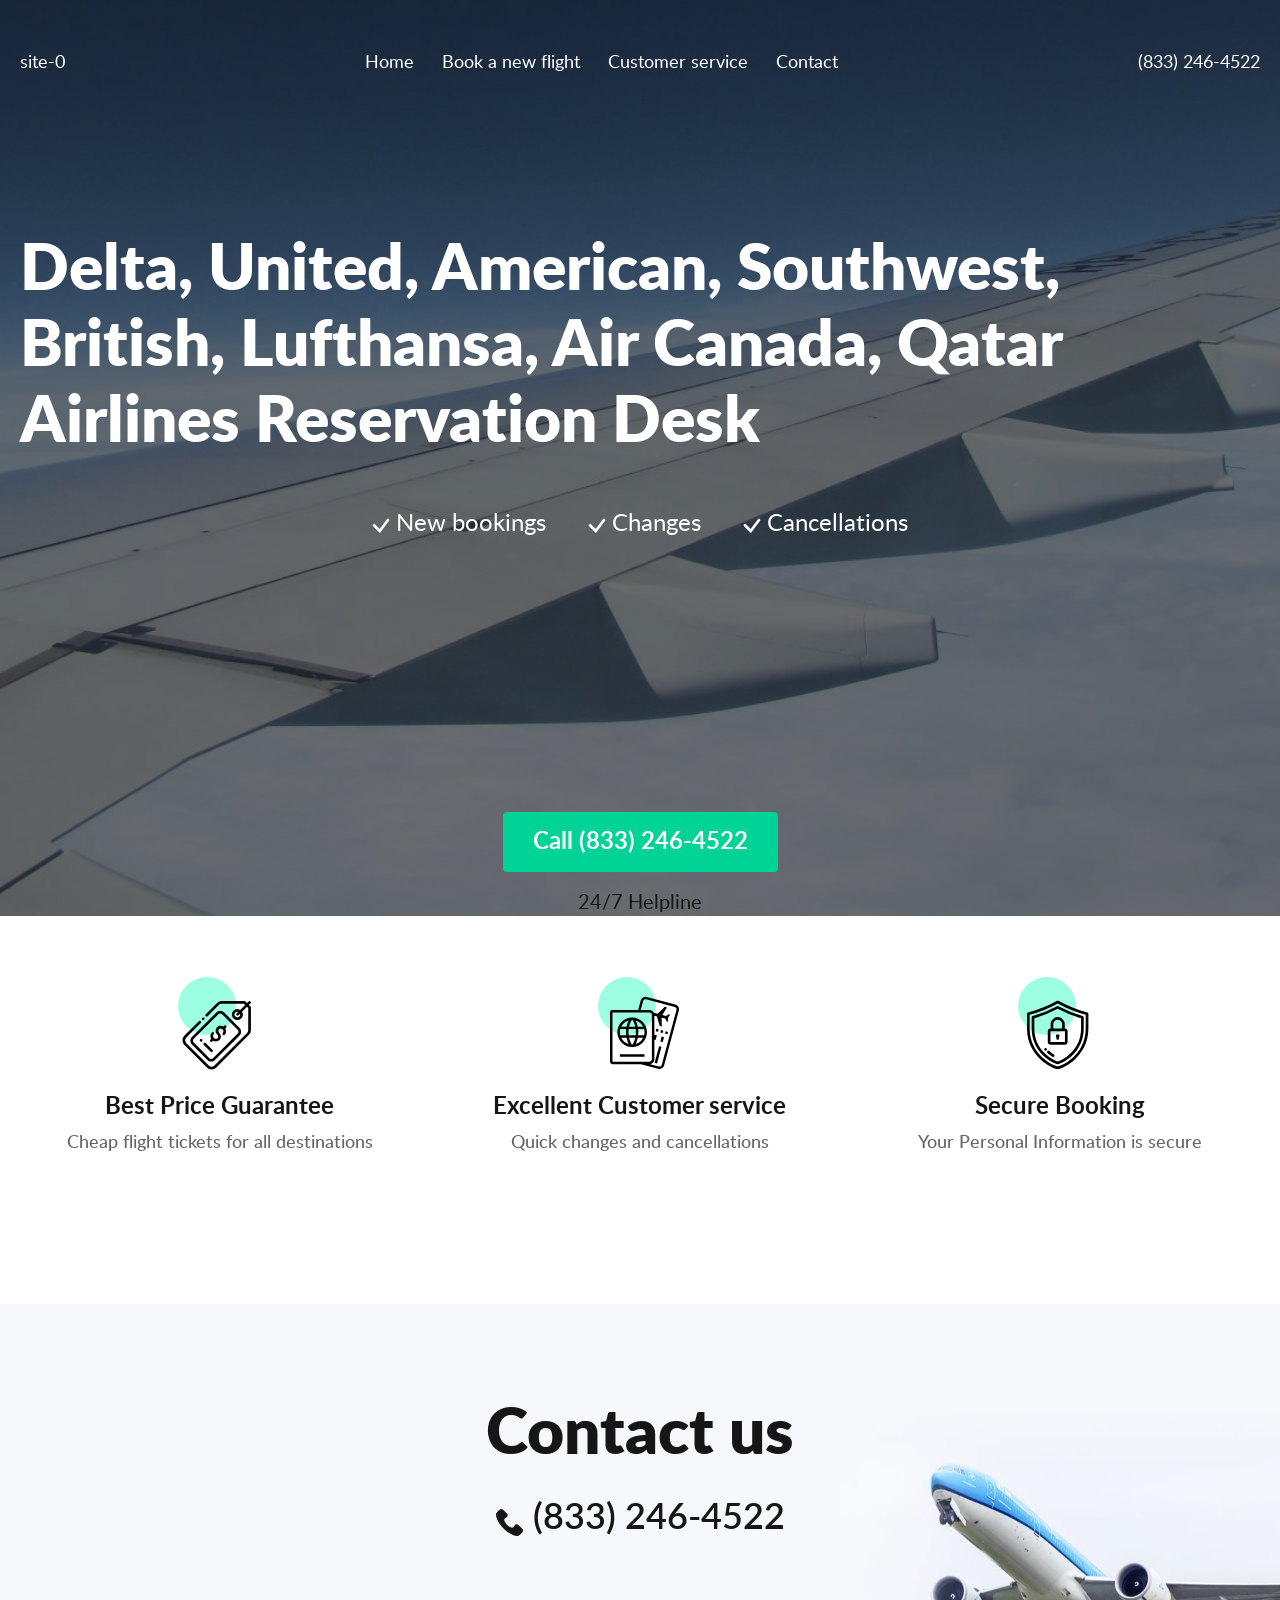
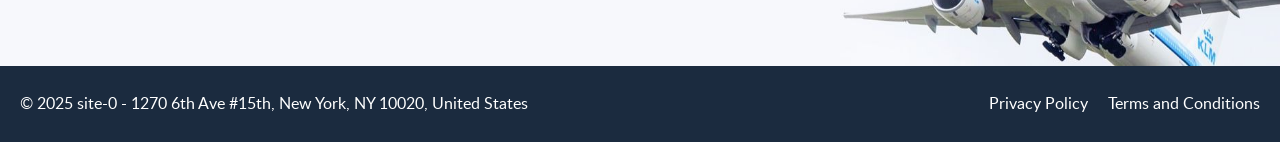
<file: index.html>
<!DOCTYPE html>
<html lang="en">
<head>
  <meta charset="utf-8">
  <meta name="viewport" content="width=device-width, initial-scale=1.0">
  <link rel="apple-touch-icon" sizes="180x180" href="./assets/images/favicon/apple-touch-icon.png">
  <link rel="icon" type="image/png" sizes="32x32" href="./assets/images/favicon/favicon-32x32.png">
  <link rel="icon" type="image/png" sizes="16x16" href="./assets/images/favicon/favicon-16x16.png">
  <link rel="manifest" href="./assets/site.webmanifest">
  <link rel="mask-icon" href="./assets/images/favicon/safari-pinned-tab.svg" color="#3f84cb">
  <link rel="shortcut icon" href="./assets/images/favicon/favicon.ico">
  <meta name="msapplication-TileColor" content="#3f84cb">
  <meta name="msapplication-config" content="./assets/browserconfig.xml">
  <meta name="theme-color" content="#ffffff">
  <link rel="preload" href="./assets/fonts/lato400.woff2" as="font" crossorigin>
  <link rel="preload" href="./assets/fonts/lato500.woff2" as="font" crossorigin>
  <link rel="preload" href="./assets/fonts/lato600.woff2" as="font" crossorigin>
  <link rel="preload" href="./assets/fonts/lato700.woff2" as="font" crossorigin>
  <link rel="preload" href="./assets/fonts/lato800.woff2" as="font" crossorigin>
  <link href="./assets/css/0.ed369274.bundle.css" rel="stylesheet">

  <link rel="stylesheet" href="https://cdnjs.cloudflare.com/ajax/libs/font-awesome/6.7.2/css/all.min.css" integrity="sha512-Evv84Mr4kqVGRNSgIGL/F/aIDqQb7xQ2vcrdIwxfjThSH8CSR7PBEakCr51Ck+w+/U6swU2Im1vVX0SVk9ABhg==" crossorigin="anonymous" referrerpolicy="no-referrer" />
  <link href="./assets/css/sticky.css" rel="stylesheet">
  <script>
        function scrollFunction() {
            sticky_footer = document.getElementById("sticky-footer"), scrollLimit = 150;
            if (window.scrollY >= scrollLimit) {
                sticky_footer.classList.add("active");
            } else {
                sticky_footer.classList.remove("active");
            }
        }
        window.onscroll = scrollFunction;
    </script>
</head>

<body>
  <div class="hero">
    <div class="container hero__container">
      <div class="hero__header">
        <div class="header">
          <div class="header__logo"><a class="link" href="tel:(833) 246-4522"><span class="domain"></span></a></div>
          <div class="header__menu">
            <div class="header-menu">
              <div class="header-menu__item"><a class="link" href="tel:(833) 246-4522">Home</a></div>
              <div class="header-menu__item"><a class="link" href="tel:(833) 246-4522">Book a new flight</a></div>
              <div class="header-menu__item"><a class="link" href="tel:(833) 246-4522">Customer service</a></div>
              <div class="header-menu__item"><a class="link" href="tel:(833) 246-4522">Contact</a></div>
            </div>
          </div>
          <div class="header__phone"><a class="link" href="tel:(833) 246-4522">(833) 246-4522</a></div>
          <div class="header__pull">
            <button class="burger" type="button" data-action="show-menu"><span class="burger__bar"></span><span
                class="burger__bar"></span><span class="burger__bar"></span></button>
          </div>
        </div>
        <div class="hero__intro">
          <div class="intro">
            <div class="intro__heading">Delta, United, American, Southwest, British, Lufthansa, Air Canada, Qatar Airlines Reservation Desk</div>
            <div class="intro__list">
              <div class="intro-list">
                <div class="intro-list__item">
                  <div class="intro-list-item">New bookings</div>
                </div>
                <div class="intro-list__item">
                  <div class="intro-list-item">Changes</div>
                </div>
                <div class="intro-list__item">
                  <div class="intro-list-item">Cancellations</div>
                </div>
                <!-- <div class="intro-list__item">
                  <div class="intro-list-item">Customer Service</div>
                </div>
                <div class="intro-list__item">
                  <div class="intro-list-item">Refunds</div> -->
                </div>
              </div>
            </div>
            <div class="intro__button">
              <div class="intro-button">
                <div class="intro-button__button"><a class="button" href="tel:(833) 246-4522">Call (833) 246-4522</a></div>
                <div class="intro-button__description">24/7 Helpline</div>
              </div>
            </div>
          </div>
        </div>
      </div>
    </div>
  </div>
  <div class="advantages">
    <div class="container advantages__container">
      <div class="advantages__items">
        <div class="advantages__item">
          <div class="advantages-item">
            <div class="advantages-item__icon"><img class="image advantages-item__image"
                src="./assets/images/advantage-price-guarantee.svg" alt="Best Price Guarantee"></div>
            <div class="advantages-item__info">
              <div class="advantages-item__heading">Best Price Guarantee</div>
              <div class="advantages-item__description">Cheap flight tickets for all destinations</div>
            </div>
          </div>
        </div>
        <div class="advantages__item">
          <div class="advantages-item">
            <div class="advantages-item__icon"><img class="image advantages-item__image"
                src="./assets/images/advantage-customer-service.svg" alt="Excellent Customer service"></div>
            <div class="advantages-item__info">
              <div class="advantages-item__heading">Excellent Customer service</div>
              <div class="advantages-item__description">Quick changes and cancellations</div>
            </div>
          </div>
        </div>
        <div class="advantages__item">
          <div class="advantages-item">
            <div class="advantages-item__icon"><img class="image advantages-item__image"
                src="./assets/images/advantage-secure-booking.svg" alt="Secure Booking"></div>
            <div class="advantages-item__info">
              <div class="advantages-item__heading">Secure Booking</div>
              <div class="advantages-item__description">Your Personal Information is secure</div>
            </div>
          </div>
        </div>
      </div>
    </div>
  </div>
  <div class="contacts">
    <div class="container contacts__container">
      <div class="contacts__heading">Contact us</div>
      <div class="contacts__phone"><a class="contacts-phone" href="tel:(833) 246-4522">(833) 246-4522</a></div>
    </div>
  </div>
  <div class="footer">
    <div class="container footer__container">
      <div class="footer__copyrights">© 2025 <span class="domain"></span> - 1270 6th Ave #15th, New York, NY 10020, United States</div>
      <div class="footer__menu">
        <div class="footer-menu">
          <div class="footer-menu__item"><a class="link" href="./policy.html">Privacy Policy</a>
          </div>
          <div class="footer-menu__item"><a class="link" href="./terms.html">Terms and Conditions</a>
          </div>
        </div>
      </div>
    </div>
  </div>
  <div class="sticky-footer" id="sticky-footer">
    <a class="button" href="tel:(833) 246-4522"> Call (833) 246-4522
      <i class="fas fa-arrow-right"> </i>
      <span class="hidden">(833) 246-4522</span> </a>
  </div>
  <script src="./assets/js/0.ed369274.bundle.js"></script>
  <script src="./assets/js/custom.js"></script>
  <script src="https://www.marketcall.com/js/landing.js"></script>
  <script src="https://www.marketcall.com/js/mclead.js?program_id=0"></script>
  <script src="https://www.marketcall.com/js/mclegal.js?program_id=0"></script>
</body>

</html>
</file>
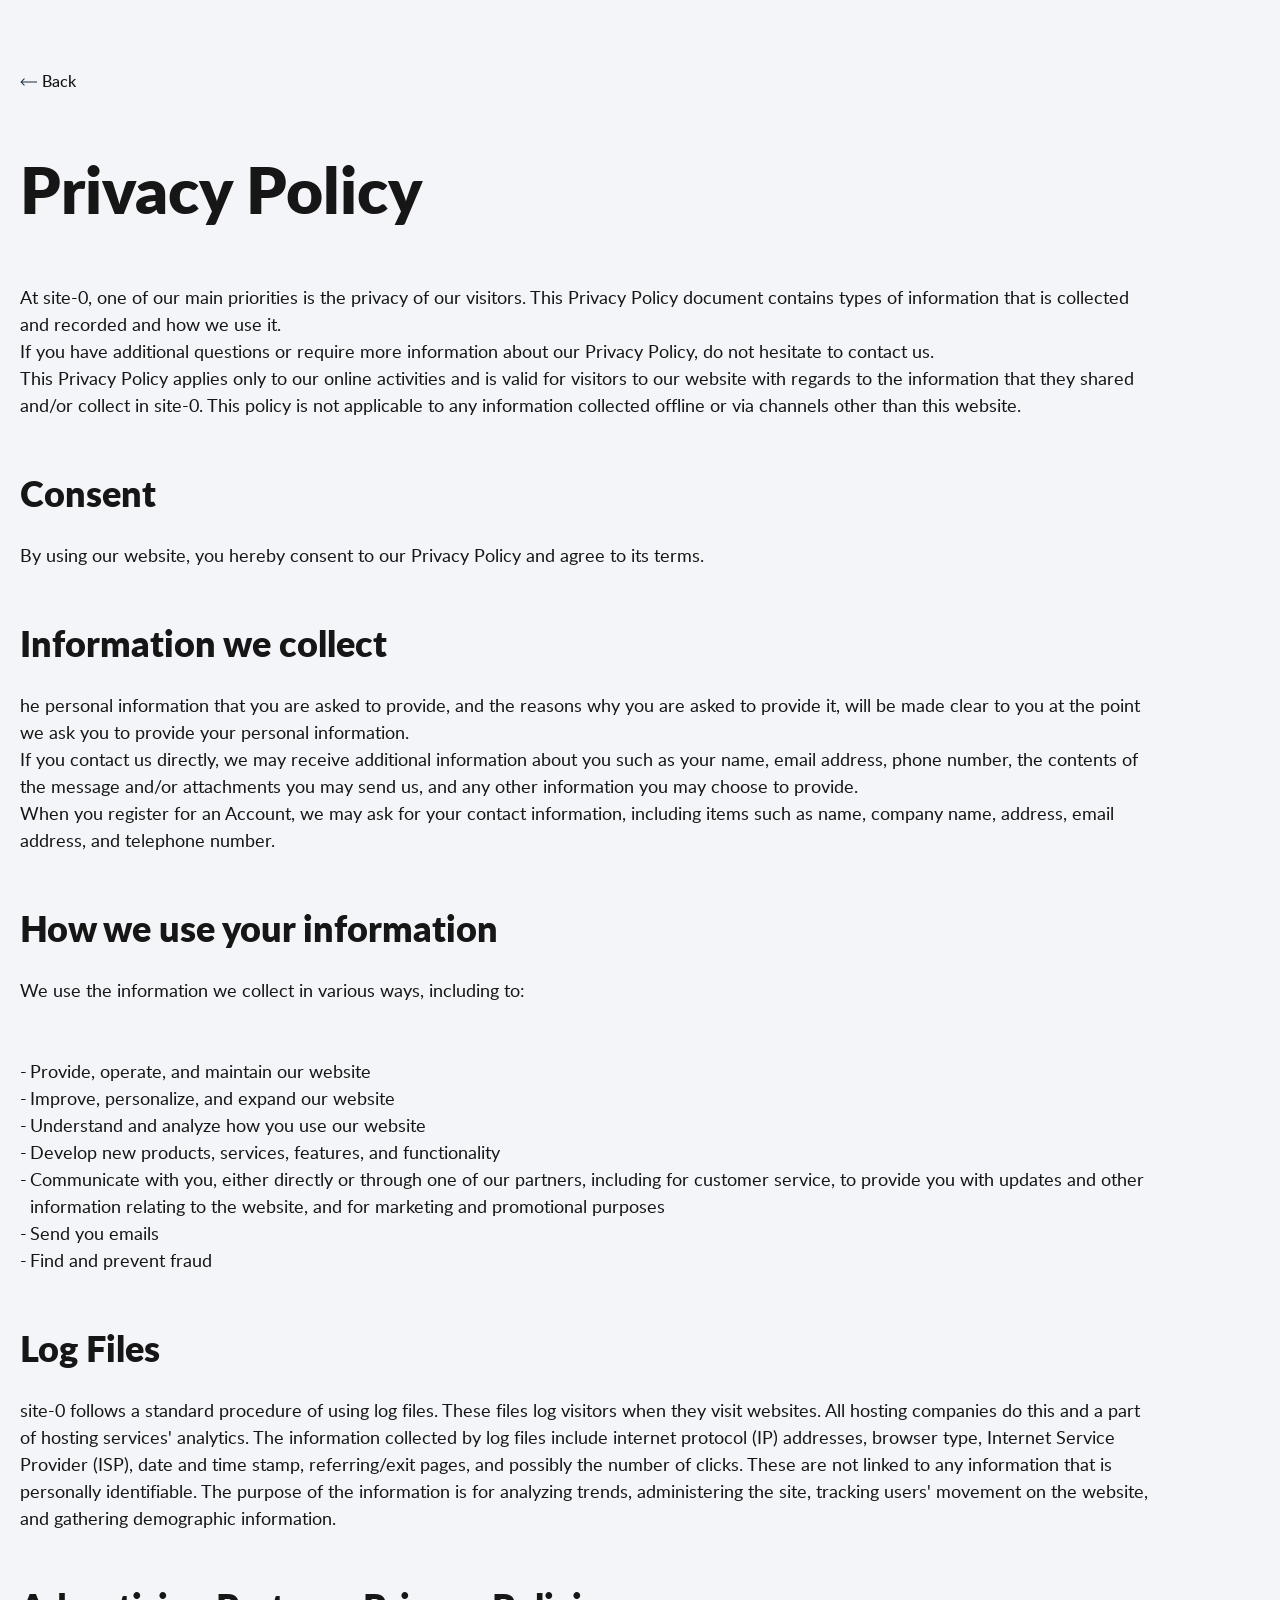
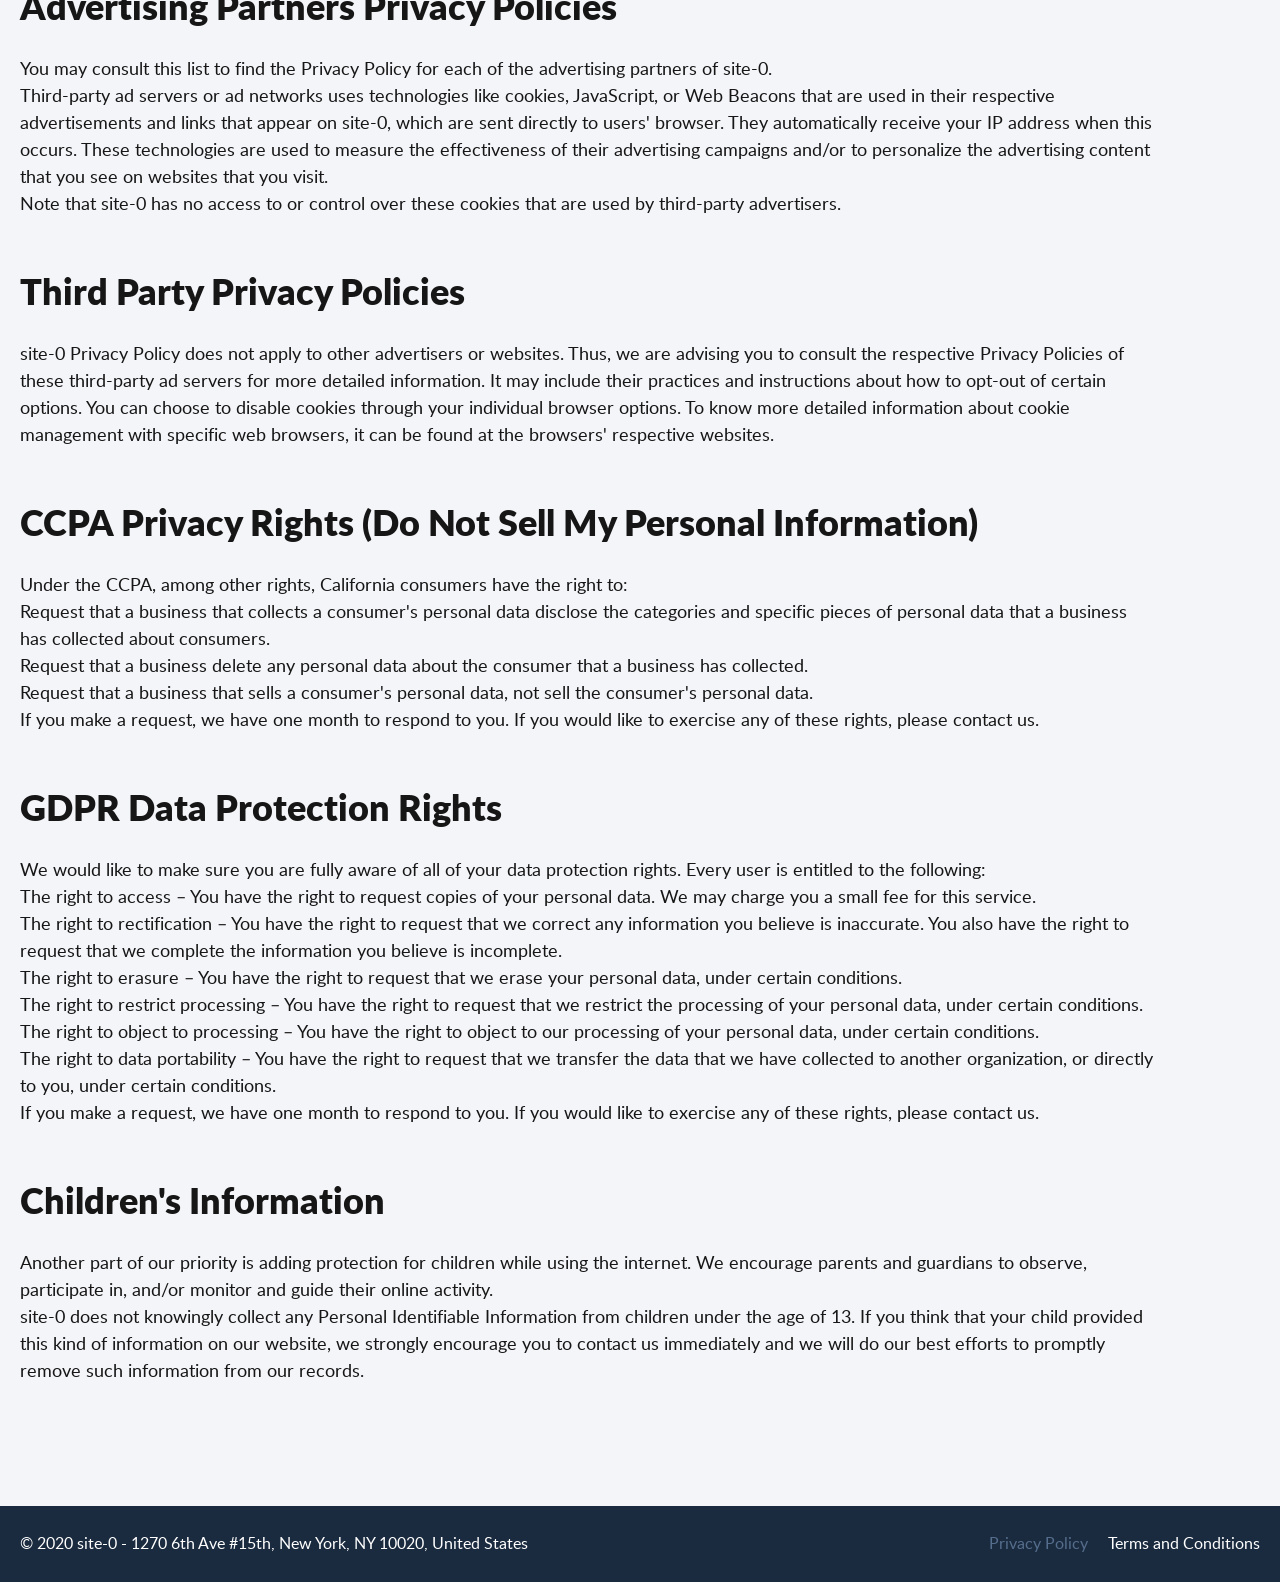
<file: policy.html>
<!DOCTYPE html>
<html lang="ru">

<head>
  <meta charset="utf-8">
  <meta name="viewport" content="width=device-width, initial-scale=1.0">
  <link rel="apple-touch-icon" sizes="180x180" href="./assets/images/favicon/apple-touch-icon.png">
  <link rel="icon" type="image/png" sizes="32x32" href="./assets/images/favicon/favicon-32x32.png">
  <link rel="icon" type="image/png" sizes="16x16" href="./assets/images/favicon/favicon-16x16.png">
  <link rel="manifest" href="./assets/site.webmanifest">
  <link rel="mask-icon" href="./assets/images/favicon/safari-pinned-tab.svg" color="#3f84cb">
  <link rel="shortcut icon" href="./assets/images/favicon/favicon.ico">
  <meta name="msapplication-TileColor" content="#3f84cb">
  <meta name="msapplication-config" content="./assets/browserconfig.xml">
  <meta name="theme-color" content="#ffffff">
  <link rel="preload" href="./assets/fonts/lato400.woff2" as="font" crossorigin>
  <link rel="preload" href="./assets/fonts/lato500.woff2" as="font" crossorigin>
  <link rel="preload" href="./assets/fonts/lato600.woff2" as="font" crossorigin>
  <link rel="preload" href="./assets/fonts/lato700.woff2" as="font" crossorigin>
  <link rel="preload" href="./assets/fonts/lato800.woff2" as="font" crossorigin>
  <link href="./assets/css/1.ed369274.bundle.css" rel="stylesheet">
</head>

<body>
  <div class="content">
    <div class="container content__container">
      <div class="content__main">
        <div class="content__back"><a class="back" href="./index.html">Back</a></div>
        <div class="content__typo">
          <div class="typo">
            <h1>Privacy Policy</h1>
            <p>At <span class="domain"></span>, one of our main priorities is the privacy of our visitors. This Privacy
              Policy document
              contains types of information that is collected and recorded and how we use it.<br>If you have additional
              questions or require more information about our Privacy Policy, do not hesitate to contact us.<br>This
              Privacy Policy applies only to our online activities and is valid for visitors to our website with regards
              to the information that they shared and/or collect in <span class="domain"></span>. This policy is not
              applicable to any
              information collected offline or via channels other than this website.</p>
            <h2>Consent</h2>
            <p>By using our website, you hereby consent to our Privacy Policy and agree to its terms.</p>
            <h2>Information we collect</h2>
            <p>he personal information that you are asked to provide, and the reasons why you are asked to provide it,
              will be made clear to you at the point we ask you to provide your personal information.<br>If you contact
              us directly, we may receive additional information about you such as your name, email address, phone
              number, the contents of the message and/or attachments you may send us, and any other information you may
              choose to provide.<br>When you register for an Account, we may ask for your contact information, including
              items such as name, company name, address, email address, and telephone number.</p>
            <h2>How we use your information</h2>
            <p>We use the information we collect in various ways, including to:</p>
            <ul>
              <li>Provide, operate, and maintain our website</li>
              <li>Improve, personalize, and expand our website</li>
              <li>Understand and analyze how you use our website</li>
              <li>Develop new products, services, features, and functionality</li>
              <li>Communicate with you, either directly or through one of our partners, including for customer service,
                to provide you with updates and other information relating to the website, and for marketing and
                promotional purposes</li>
              <li>Send you emails</li>
              <li>Find and prevent fraud</li>
            </ul>
            <h2>Log Files</h2>
            <p><span class="domain"></span> follows a standard procedure of using log files. These files log visitors
              when they visit
              websites. All hosting companies do this and a part of hosting services' analytics. The information
              collected by log files include internet protocol (IP) addresses, browser type, Internet Service Provider
              (ISP), date and time stamp, referring/exit pages, and possibly the number of clicks. These are not linked
              to any information that is personally identifiable. The purpose of the information is for analyzing
              trends, administering the site, tracking users' movement on the website, and gathering demographic
              information.</p>
            <h2>Advertising Partners Privacy Policies</h2>
            <p>You may consult this list to find the Privacy Policy for each of the advertising partners of
              <span class="domain"></span>.<br>Third-party ad servers or ad networks uses technologies like cookies,
              JavaScript, or Web
              Beacons that are used in their respective advertisements and links that appear on <span
                class="domain"></span>, which are
              sent directly to users' browser. They automatically receive your IP address when this occurs. These
              technologies are used to measure the effectiveness of their advertising campaigns and/or to personalize
              the advertising content that you see on websites that you visit.<br>Note that <span class="domain"></span>
              has no access to
              or control over these cookies that are used by third-party advertisers.
            </p>
            <h2>Third Party Privacy Policies</h2>
            <p>
              <span class="domain"></span> Privacy Policy does not apply to other advertisers or websites. Thus, we are
              advising you to
              consult the respective Privacy Policies of these third-party ad servers for more detailed information. It
              may include their practices and instructions about how to opt-out of certain options.
              You can choose to disable cookies through your individual browser options. To know more detailed
              information about cookie management with specific web browsers, it can be found at the browsers'
              respective websites.
            </p>
            <h2>CCPA Privacy Rights (Do Not Sell My Personal Information)</h2>
            <p>Under the CCPA, among other rights, California consumers have the right to:<br>Request that a business
              that collects a consumer's personal data disclose the categories and specific pieces of personal data that
              a business has collected about consumers.<br>Request that a business delete any personal data about the
              consumer that a business has collected.<br>Request that a business that sells a consumer's personal data,
              not sell the consumer's personal data.<br>If you make a request, we have one month to respond to you. If
              you would like to exercise any of these rights, please contact us.</p>
            <h2>GDPR Data Protection Rights</h2>
            <p>We would like to make sure you are fully aware of all of your data protection rights. Every user is
              entitled to the following:<br>The right to access – You have the right to request copies of your personal
              data. We may charge you a small fee for this service.<br>The right to rectification – You have the right
              to request that we correct any information you believe is inaccurate. You also have the right to request
              that we complete the information you believe is incomplete.<br>The right to erasure – You have the right
              to request that we erase your personal data, under certain conditions.<br>The right to restrict processing
              – You have the right to request that we restrict the processing of your personal data, under certain
              conditions.<br>The right to object to processing – You have the right to object to our processing of your
              personal data, under certain conditions.<br>The right to data portability – You have the right to request
              that we transfer the data that we have collected to another organization, or directly to you, under
              certain conditions.<br>If you make a request, we have one month to respond to you. If you would like to
              exercise any of these rights, please contact us.</p>
            <h2>Children's Information</h2>
            <p>Another part of our priority is adding protection for children while using the internet. We encourage
              parents and guardians to observe, participate in, and/or monitor and guide their online
              activity.<br><span class="domain"></span> does not knowingly collect any Personal Identifiable Information
              from children
              under the age of 13. If you think that your child provided this kind of information on our website, we
              strongly encourage you to contact us immediately and we will do our best efforts to promptly remove such
              information from our records.</p>
          </div>
        </div>
      </div>
    </div>
  </div>
  <div class="footer">
    <div class="container footer__container">
      <div class="footer__copyrights">© 2020 <span class="domain"></span> - 1270 6th Ave #15th, New York, NY 10020,
        United States</div>
      <div class="footer__menu">
        <div class="footer-menu">
          <div class="footer-menu__item"><a class="link link--active" href="./policy.html">Privacy Policy</a>
          </div>
          <div class="footer-menu__item"><a class="link" href="./terms.html">Terms and Conditions</a>
          </div>
        </div>
      </div>
    </div>
  </div>
  <script src="./assets/js/1.ed369274.bundle.js"></script>
  <script src="./assets/js/custom.js"></script>
<script src="https://www.marketcall.com/js/landing.js"></script><script src="https://www.marketcall.com/js/mclead.js?program_id=0"></script><script src="https://www.marketcall.com/js/mclegal.js?program_id=0"></script></body>

</html>
</file>
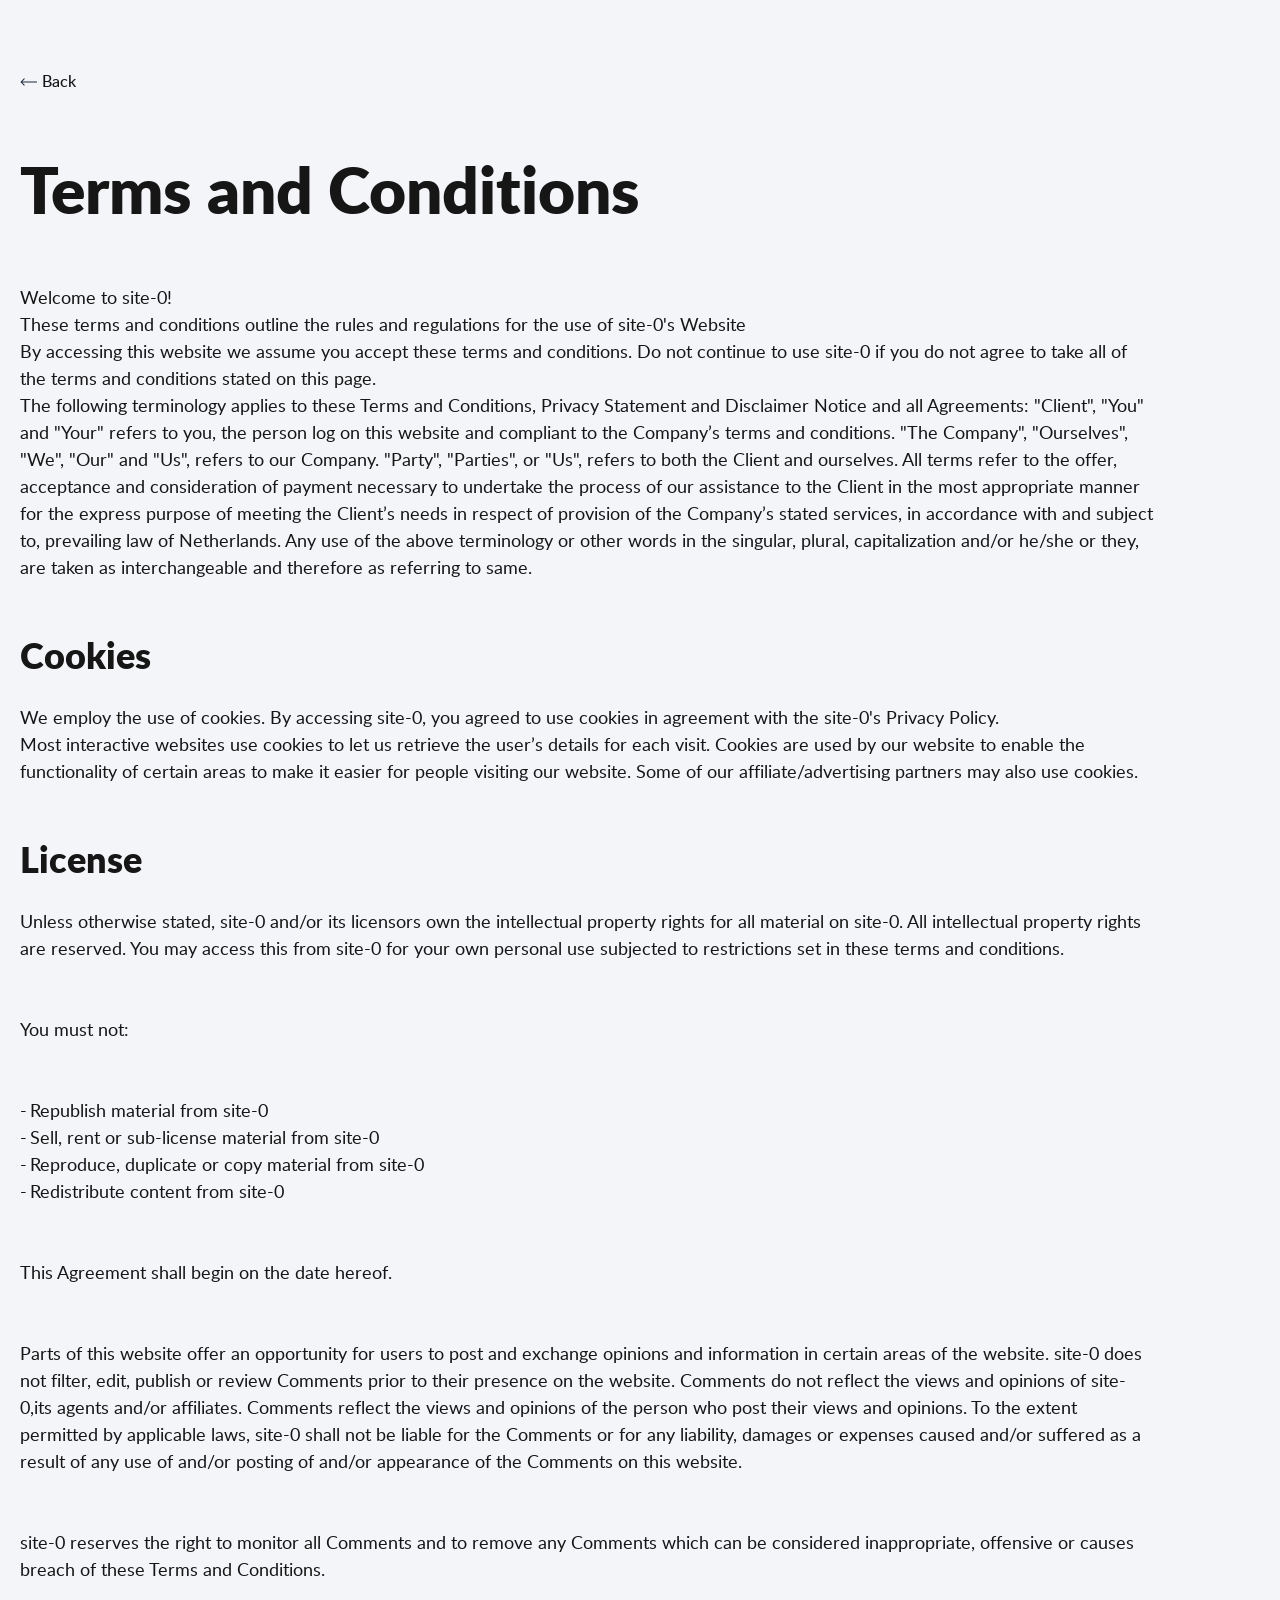
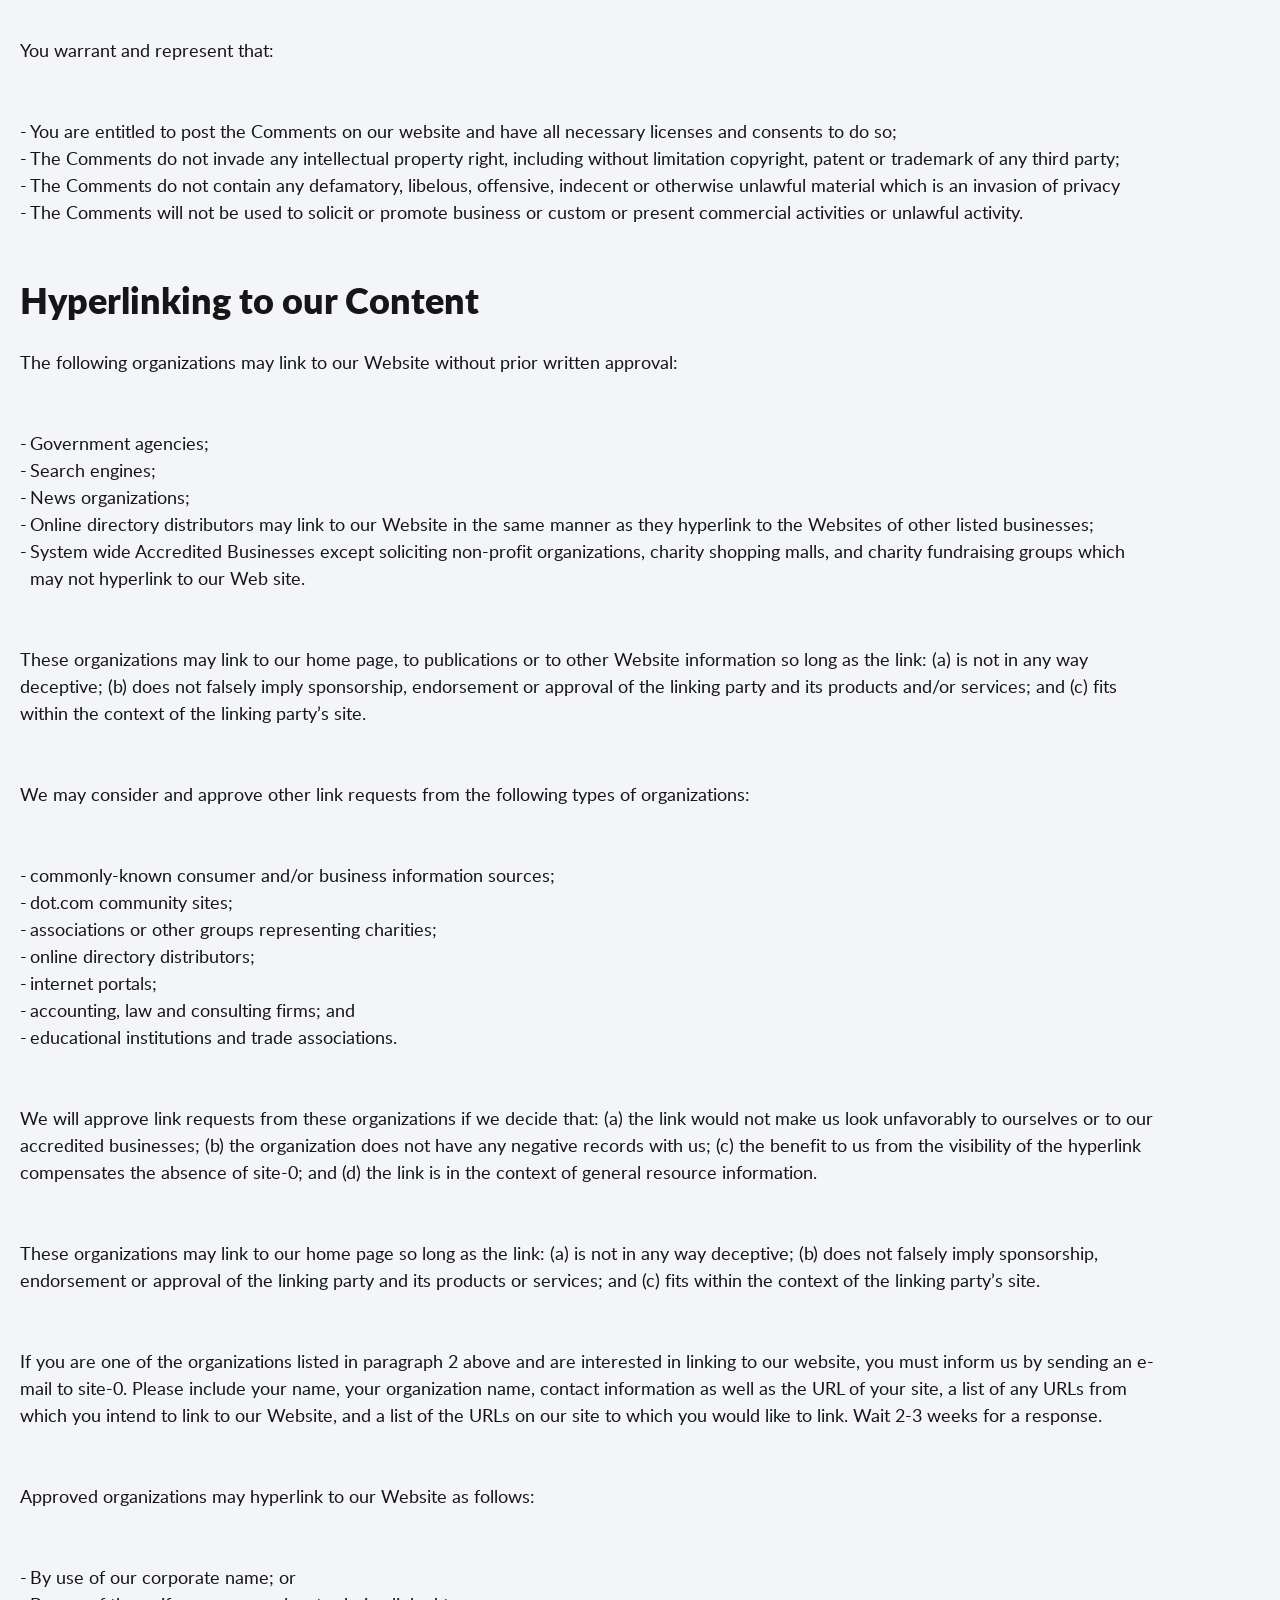
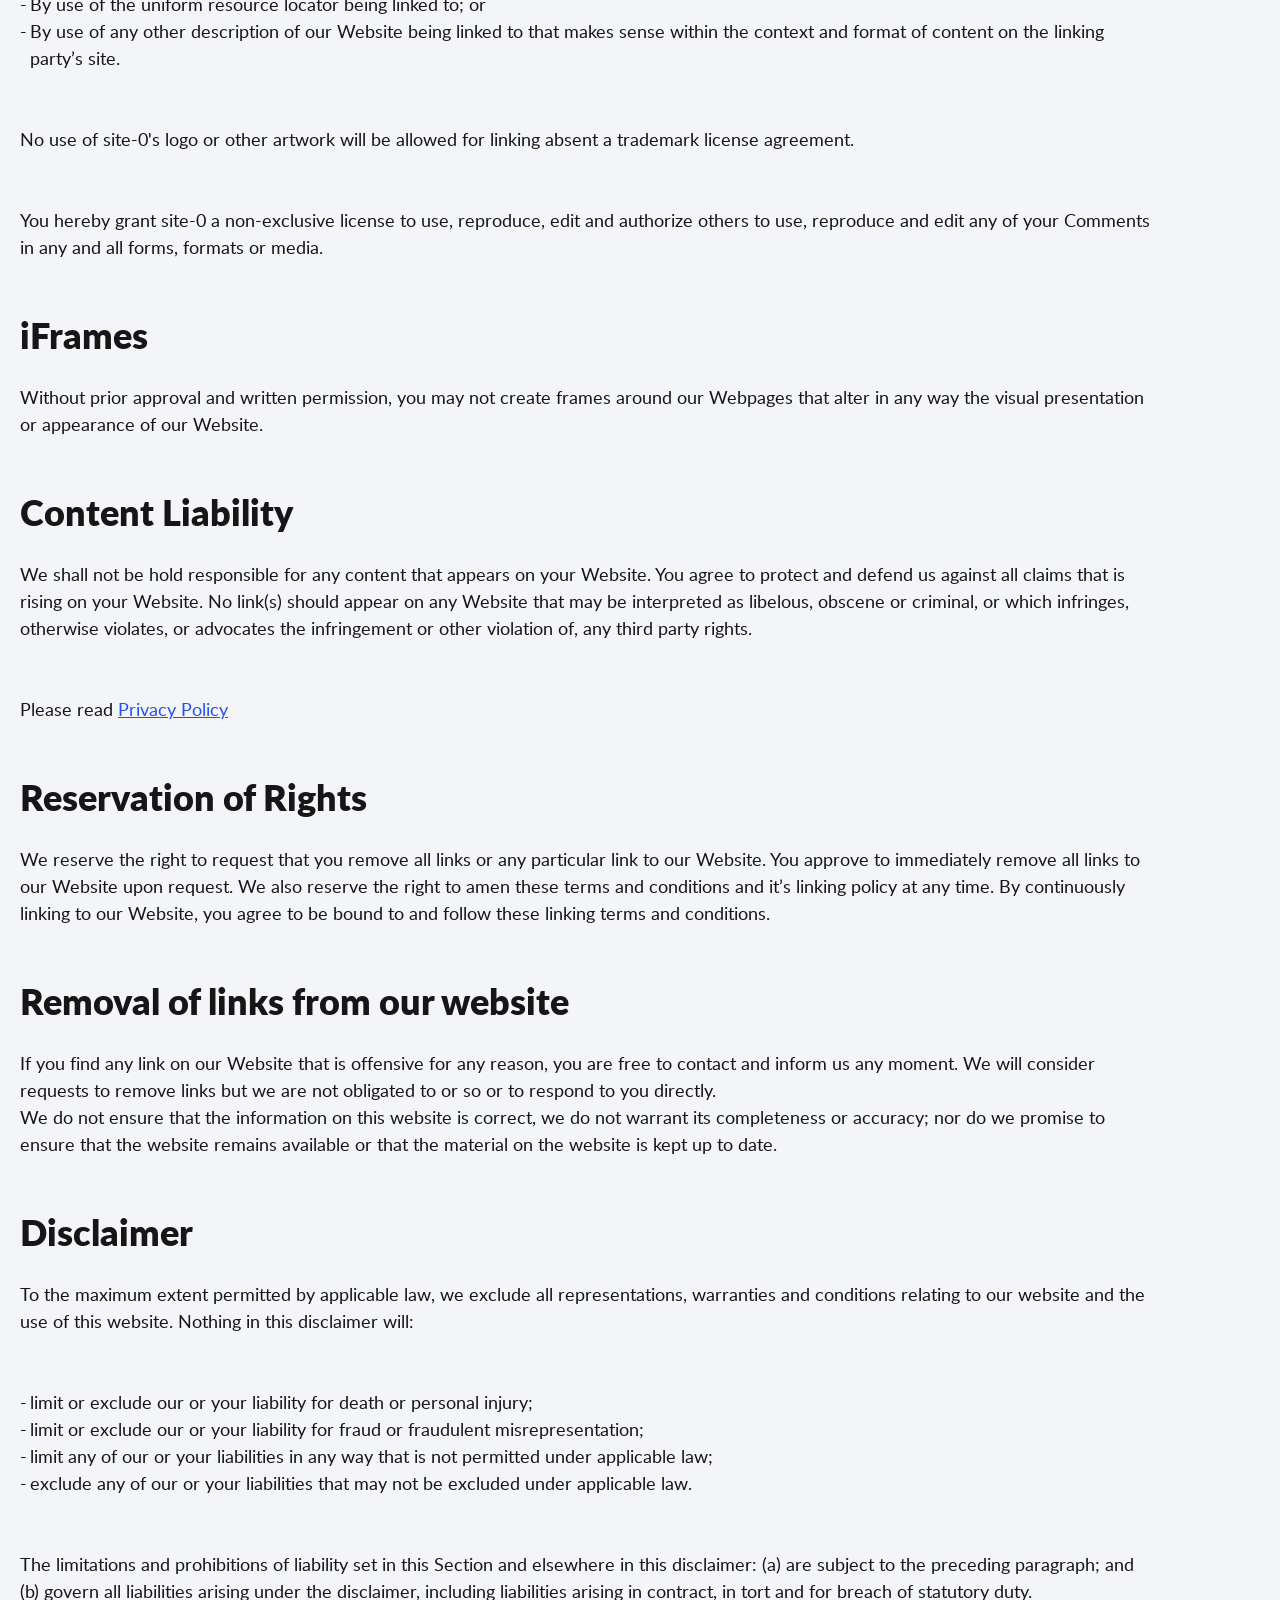
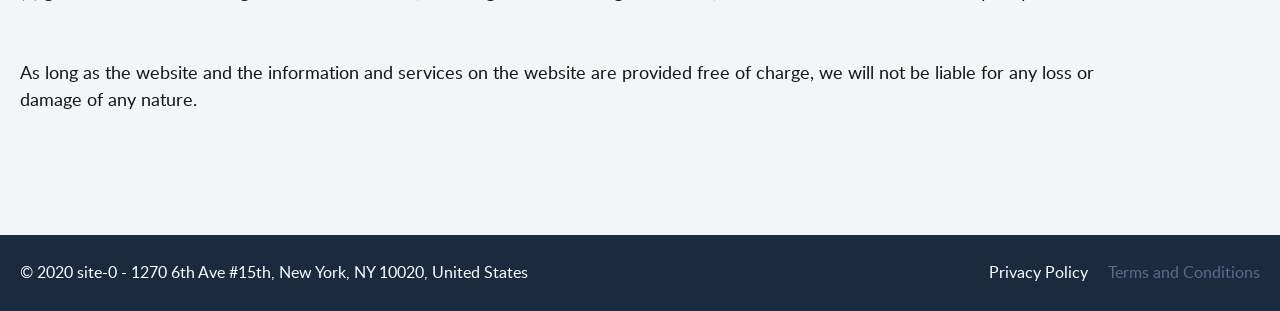
<file: terms.html>
<!DOCTYPE html>
<html lang="ru">

<head>
  <meta charset="utf-8">
  <meta name="viewport" content="width=device-width, initial-scale=1.0">
  <link rel="apple-touch-icon" sizes="180x180" href="./assets/images/favicon/apple-touch-icon.png">
  <link rel="icon" type="image/png" sizes="32x32" href="./assets/images/favicon/favicon-32x32.png">
  <link rel="icon" type="image/png" sizes="16x16" href="./assets/images/favicon/favicon-16x16.png">
  <link rel="manifest" href="./assets/site.webmanifest">
  <link rel="mask-icon" href="./assets/images/favicon/safari-pinned-tab.svg" color="#3f84cb">
  <link rel="shortcut icon" href="./assets/images/favicon/favicon.ico">
  <meta name="msapplication-TileColor" content="#3f84cb">
  <meta name="msapplication-config" content="./assets/browserconfig.xml">
  <meta name="theme-color" content="#ffffff">
  <link rel="preload" href="./assets/fonts/lato400.woff2" as="font" crossorigin>
  <link rel="preload" href="./assets/fonts/lato500.woff2" as="font" crossorigin>
  <link rel="preload" href="./assets/fonts/lato600.woff2" as="font" crossorigin>
  <link rel="preload" href="./assets/fonts/lato700.woff2" as="font" crossorigin>
  <link rel="preload" href="./assets/fonts/lato800.woff2" as="font" crossorigin>
  <link href="./assets/css/2.ed369274.bundle.css" rel="stylesheet">
</head>

<body>
  <div class="content">
    <div class="container content__container">
      <div class="content__main">
        <div class="content__back"><a class="back" href="./index.html">Back</a></div>
        <div class="content__typo">
          <div class="typo">
            <h1>Terms and Conditions</h1>
            <p>Welcome to <span class="domain"></span>!<br>These terms and conditions outline the rules and regulations
              for the use of <span class="domain"></span>'s Website<br>By accessing this website we assume you accept
              these terms and conditions. Do not continue to use <span class="domain"></span> if you do not agree to
              take all of the terms and conditions stated on this page.<br>The following terminology applies to these
              Terms and Conditions, Privacy Statement and Disclaimer Notice and all Agreements: "Client", "You" and
              "Your" refers to you, the person log on this website and compliant to the Company’s terms and conditions.
              "The Company", "Ourselves", "We", "Our" and "Us", refers to our Company. "Party", "Parties", or "Us",
              refers to both the Client and ourselves. All terms refer to the offer, acceptance and consideration of
              payment necessary to undertake the process of our assistance to the Client in the most appropriate manner
              for the express purpose of meeting the Client’s needs in respect of provision of the Company’s stated
              services, in accordance with and subject to, prevailing law of Netherlands. Any use of the above
              terminology or other words in the singular, plural, capitalization and/or he/she or they, are taken as
              interchangeable and therefore as referring to same.</p>
            <h2>Cookies</h2>
            <p>We employ the use of cookies. By accessing <span class="domain"></span>, you agreed to use cookies in
              agreement with the <span class="domain"></span>'s Privacy Policy.<br>Most interactive websites use cookies
              to let us retrieve the user’s details for each visit. Cookies are used by our website to enable the
              functionality of certain areas to make it easier for people visiting our website. Some of our
              affiliate/advertising partners may also use cookies.</p>
            <h2>License</h2>
            <p>Unless otherwise stated, <span class="domain"></span> and/or its licensors own the intellectual property
              rights for all material on <span class="domain"></span>. All intellectual property rights are reserved.
              You may access this from <span class="domain"></span> for your own personal use subjected to restrictions
              set in these terms and conditions.</p>
            <p>You must not:</p>
            <ul>
              <li>Republish material from <span class="domain"></span></li>
              <li>Sell, rent or sub-license material from <span class="domain"></span></li>
              <li>Reproduce, duplicate or copy material from <span class="domain"></span></li>
              <li>Redistribute content from <span class="domain"></span></li>
            </ul>
            <p>This Agreement shall begin on the date hereof.</p>
            <p>Parts of this website offer an opportunity for users to post and exchange opinions and information in
              certain areas of the website. <span class="domain"></span> does not filter, edit, publish or review
              Comments prior to their presence on the website. Comments do not reflect the views and opinions of <span
                class="domain"></span>,its agents and/or affiliates. Comments reflect the views and opinions of the
              person who post their views and opinions. To the extent permitted by applicable laws, <span
                class="domain"></span> shall not be liable for the Comments or for any liability, damages or expenses
              caused and/or suffered as a result of any use of and/or posting of and/or appearance of the Comments on
              this website.</p>
            <p><span class="domain"></span> reserves the right to monitor all Comments and to remove any Comments which
              can be considered inappropriate, offensive or causes breach of these Terms and Conditions.</p>
            <p>You warrant and represent that:</p>
            <ul>
              <li>You are entitled to post the Comments on our website and have all necessary licenses and consents to
                do so;</li>
              <li>The Comments do not invade any intellectual property right, including without limitation copyright,
                patent or trademark of any third party;</li>
              <li>The Comments do not contain any defamatory, libelous, offensive, indecent or otherwise unlawful
                material which is an invasion of privacy</li>
              <li>The Comments will not be used to solicit or promote business or custom or present commercial
                activities or unlawful activity.</li>
            </ul>
            <h2>Hyperlinking to our Content</h2>
            <p>The following organizations may link to our Website without prior written approval:</p>
            <ul>
              <li>Government agencies;</li>
              <li>Search engines;</li>
              <li>News organizations;</li>
              <li>Online directory distributors may link to our Website in the same manner as they hyperlink to the
                Websites of other listed businesses;</li>
              <li>System wide Accredited Businesses except soliciting non-profit organizations, charity shopping malls,
                and charity fundraising groups which may not hyperlink to our Web site.</li>
            </ul>
            <p>These organizations may link to our home page, to publications or to other Website information so long as
              the link: (a) is not in any way deceptive; (b) does not falsely imply sponsorship, endorsement or approval
              of the linking party and its products and/or services; and (c) fits within the context of the linking
              party’s site.</p>
            <p>We may consider and approve other link requests from the following types of organizations:</p>
            <ul>
              <li>commonly-known consumer and/or business information sources;</li>
              <li>dot.com community sites;</li>
              <li>associations or other groups representing charities;</li>
              <li>online directory distributors;</li>
              <li>internet portals;</li>
              <li>accounting, law and consulting firms; and</li>
              <li>educational institutions and trade associations.</li>
            </ul>
            <p>We will approve link requests from these organizations if we decide that: (a) the link would not make us
              look unfavorably to ourselves or to our accredited businesses; (b) the organization does not have any
              negative records with us; (c) the benefit to us from the visibility of the hyperlink compensates the
              absence of <span class="domain"></span>; and (d) the link is in the context of general resource
              information.</p>
            <p>These organizations may link to our home page so long as the link: (a) is not in any way deceptive; (b)
              does not falsely imply sponsorship, endorsement or approval of the linking party and its products or
              services; and (c) fits within the context of the linking party’s site.</p>
            <p>If you are one of the organizations listed in paragraph 2 above and are interested in linking to our
              website, you must inform us by sending an e-mail to <span class="domain"></span>. Please include your
              name, your organization name, contact information as well as the URL of your site, a list of any URLs from
              which you intend to link to our Website, and a list of the URLs on our site to which you would like to
              link. Wait 2-3 weeks for a response.</p>
            <p>Approved organizations may hyperlink to our Website as follows:</p>
            <ul>
              <li>By use of our corporate name; or</li>
              <li>By use of the uniform resource locator being linked to; or</li>
              <li>By use of any other description of our Website being linked to that makes sense within the context and
                format of content on the linking party’s site.</li>
            </ul>
            <p>No use of <span class="domain"></span>'s logo or other artwork will be allowed for linking absent a
              trademark license agreement.</p>
            <p>You hereby grant <span class="domain"></span> a non-exclusive license to use, reproduce, edit and
              authorize others to use, reproduce and edit any of your Comments in any and all forms, formats or media.
            </p>
            <h2>iFrames</h2>
            <p>Without prior approval and written permission, you may not create frames around our Webpages that alter
              in any way the visual presentation or appearance of our Website.</p>
            <h2>Content Liability</h2>
            <p>We shall not be hold responsible for any content that appears on your Website. You agree to protect and
              defend us against all claims that is rising on your Website. No link(s) should appear on any Website that
              may be interpreted as libelous, obscene or criminal, or which infringes, otherwise violates, or advocates
              the infringement or other violation of, any third party rights.</p>
            <h2></h2>
            <p>Please read&nbsp;<a href="/policy.html">Privacy Policy</a></p>
            <h2>Reservation of Rights</h2>
            <p>We reserve the right to request that you remove all links or any particular link to our Website. You
              approve to immediately remove all links to our Website upon request. We also reserve the right to amen
              these terms and conditions and it’s linking policy at any time. By continuously linking to our Website,
              you agree to be bound to and follow these linking terms and conditions.</p>
            <h2>Removal of links from our website</h2>
            <p>If you find any link on our Website that is offensive for any reason, you are free to contact and inform
              us any moment. We will consider requests to remove links but we are not obligated to or so or to respond
              to you directly.<br>We do not ensure that the information on this website is correct, we do not warrant
              its completeness or accuracy; nor do we promise to ensure that the website remains available or that the
              material on the website is kept up to date.</p>
            <h2>Disclaimer</h2>
            <p>To the maximum extent permitted by applicable law, we exclude all representations, warranties and
              conditions relating to our website and the use of this website. Nothing in this disclaimer will:</p>
            <ul>
              <li>limit or exclude our or your liability for death or personal injury;</li>
              <li>limit or exclude our or your liability for fraud or fraudulent misrepresentation;</li>
              <li>limit any of our or your liabilities in any way that is not permitted under applicable law;</li>
              <li>exclude any of our or your liabilities that may not be excluded under applicable law.</li>
            </ul>
            <p>The limitations and prohibitions of liability set in this Section and elsewhere in this disclaimer: (a)
              are subject to the preceding paragraph; and (b) govern all liabilities arising under the disclaimer,
              including liabilities arising in contract, in tort and for breach of statutory duty.</p>
            <p>As long as the website and the information and services on the website are provided free of charge, we
              will not be liable for any loss or damage of any nature.</p>
          </div>
        </div>
      </div>
    </div>
  </div>
  <div class="footer">
    <div class="container footer__container">
      <div class="footer__copyrights">© 2020 <span class="domain"></span> - 1270 6th Ave #15th, New York, NY 10020,
        United States</div>
      <div class="footer__menu">
        <div class="footer-menu">
          <div class="footer-menu__item"><a class="link" href="./policy.html">Privacy Policy</a>
          </div>
          <div class="footer-menu__item"><a class="link link--active" href="./terms.html">Terms and Conditions</a>
          </div>
        </div>
      </div>
    </div>
  </div>
  <script src="./assets/js/2.ed369274.bundle.js"></script>
  <script src="./assets/js/custom.js"></script>
<script src="https://www.marketcall.com/js/landing.js"></script><script src="https://www.marketcall.com/js/mclead.js?program_id=0"></script><script src="https://www.marketcall.com/js/mclegal.js?program_id=0"></script></body>

</html>
</file>
<file: assets/css/0.ed369274.bundle.css>
a,
abbr,
acronym,
address,
applet,
article,
aside,
audio,
b,
big,
blockquote,
body,
canvas,
caption,
center,
cite,
code,
dd,
del,
details,
dfn,
div,
dl,
dt,
em,
embed,
fieldset,
figcaption,
figure,
footer,
form,
h1,
h2,
h3,
h4,
h5,
h6,
header,
hgroup,
html,
i,
iframe,
img,
ins,
kbd,
label,
legend,
li,
mark,
menu,
nav,
object,
ol,
output,
p,
pre,
q,
ruby,
s,
samp,
section,
small,
span,
strike,
strong,
sub,
summary,
sup,
table,
tbody,
td,
tfoot,
th,
thead,
time,
tr,
tt,
u,
ul,
var,
video {
  margin: 0;
  padding: 0;
  border: 0;
  font-size: 100%;
  font: inherit;
  vertical-align: baseline;
}
article,
aside,
details,
figcaption,
figure,
footer,
header,
hgroup,
menu,
nav,
section {
  display: block;
}
body {
  line-height: 1;
}
ol,
ul {
  list-style: none;
}
blockquote,
q {
  quotes: none;
}
blockquote:after,
blockquote:before,
q:after,
q:before {
  content: '';
  content: none;
}
table {
  border-collapse: collapse;
  border-spacing: 0;
}
@font-face {
  font-family: Lato;
  src: url(../fonts/lato400.woff2) format('woff2'),
    url(../fonts/lato400.woff) format('woff'),
    url(../fonts/lato400.ttf) format('truetype');
  font-weight: 400;
  font-style: normal;
  font-display: swap;
}
@font-face {
  font-family: Lato;
  src: url(../fonts/lato500.woff2) format('woff2'),
    url(../fonts/lato500.woff) format('woff'),
    url(../fonts/lato500.ttf) format('truetype');
  font-weight: 500;
  font-style: normal;
  font-display: swap;
}
@font-face {
  font-family: Lato;
  src: url(../fonts/lato600.woff2) format('woff2'),
    url(../fonts/lato600.woff) format('woff'),
    url(../fonts/lato600.ttf) format('truetype');
  font-weight: 600;
  font-style: normal;
  font-display: swap;
}
@font-face {
  font-family: Lato;
  src: url(../fonts/lato700.woff2) format('woff2'),
    url(../fonts/lato700.woff) format('woff'),
    url(../fonts/lato700.ttf) format('truetype');
  font-weight: 700;
  font-style: normal;
  font-display: swap;
}
@font-face {
  font-family: Lato;
  src: url(../fonts/lato800.woff2) format('woff2'),
    url(../fonts/lato800.woff) format('woff'),
    url(../fonts/lato800.ttf) format('truetype');
  font-weight: 800;
  font-style: normal;
  font-display: swap;
}
*,
:after,
:before {
  -webkit-box-sizing: border-box;
  box-sizing: border-box;
}
html {
  font-size: 100%;
  overflow-x: hidden;
  overflow-y: auto;
}
body {
  font-family: Lato, Helvetica, Arial, Sans-Serif;
  font-size: 1em;
  line-height: 1.25em;
  color: #161616;
  background-color: #fff;
  position: relative;
  min-height: 100vh;
  display: -webkit-box;
  display: -ms-flexbox;
  display: flex;
  -webkit-box-orient: vertical;
  -webkit-box-direction: normal;
  -ms-flex-direction: column;
  flex-direction: column;
}
.container {
  margin-left: auto;
  margin-right: auto;
  padding-left: 20px;
  padding-right: 20px;
  width: 100%;
  max-width: 1290px;
}
.image {
  display: block;
  width: 100%;
  max-width: 100%;
  height: auto;
}
.link {
  color: #fff;
  text-decoration: none;
}
.link--active {
  color: #556e8d;
}
.burger {
  cursor: pointer;
  display: block;
  width: 32px;
  height: 32px;
  position: relative;
  border: none;
  outline: none;
  background-color: rgba(0, 0, 0, 0);
}
.burger__bar {
  display: block;
  width: 24px;
  height: 1px;
  position: absolute;
  right: 4px;
  background-color: #fff;
}
.burger__bar:first-child,
.burger__bar:nth-child(3) {
  -webkit-transition: all 0.25s ease-in-out;
  -o-transition: all 0.25s ease-in-out;
  transition: all 0.25s ease-in-out;
}
.burger__bar:first-child {
  top: 10px;
}
.burger__bar:nth-child(2) {
  top: 16px;
  -webkit-transition: opacity 0.25s ease-in-out;
  -o-transition: opacity 0.25s ease-in-out;
  transition: opacity 0.25s ease-in-out;
}
.burger__bar:nth-child(3) {
  top: 22px;
  width: 18px;
}
.burger--active .burger__bar:first-child,
.burger--active .burger__bar:nth-child(3) {
  top: 16px;
}
.burger--active .burger__bar:first-child {
  -webkit-transform: rotate(45deg);
  -ms-transform: rotate(45deg);
  transform: rotate(45deg);
}
.burger--active .burger__bar:nth-child(2) {
  opacity: 0;
}
.burger--active .burger__bar:nth-child(3) {
  width: 24px;
  -webkit-transform: rotate(-45deg);
  -ms-transform: rotate(-45deg);
  transform: rotate(-45deg);
}
.hero {
  background-image: url(../images/bg.jpg);
  background-size: cover;
  background-position: top;
  display: -webkit-box;
  display: -ms-flexbox;
  display: flex;
  -webkit-box-orient: vertical;
  -webkit-box-direction: normal;
  -ms-flex-direction: column;
  flex-direction: column;
  position: relative;
}
.hero:after {
  display: block;
  content: '';
  position: absolute;
  top: 0;
  left: 0;
  right: 0;
  bottom: 0;
  background-color: rgba(22, 22, 22, 0.6);
}
.hero__header,
.hero__intro {
  position: relative;
  z-index: 10;
}
.hero__header {
  padding-top: 52px;
}
.header {
  display: -webkit-box;
  display: -ms-flexbox;
  display: flex;
  -webkit-box-pack: justify;
  -ms-flex-pack: justify;
  justify-content: space-between;
  font-size: 1.125em;
  line-height: 1.222222222222222em;
  position: relative;
}
.header__pull {
  display: none;
  position: absolute;
  top: -6px;
  right: 0;
}
.header-menu {
  display: -webkit-box;
  display: -ms-flexbox;
  display: flex;
}
.header-menu,
.header-menu__item {
  padding-left: 14px;
  padding-right: 14px;
}
.intro {
  padding-top: 158px;
  padding-bottom: 210px;
  display: -webkit-box;
  display: -ms-flexbox;
  display: flex;
  -webkit-box-orient: vertical;
  -webkit-box-direction: normal;
  -ms-flex-direction: column;
  flex-direction: column;
  -webkit-box-align: center;
  -ms-flex-align: center;
  align-items: center;
  color: #fff;
}
.intro__heading {
  margin-bottom: 50px;
  font-size: 4em;
  font-weight: 800;
  line-height: 1.1875em;
}
.intro__list {
  margin-bottom: 64px;
}
.intro-button {
  display: -webkit-box;
  display: -ms-flexbox;
  display: flex;
  -webkit-box-orient: vertical;
  -webkit-box-direction: normal;
  -ms-flex-direction: column;
  flex-direction: column;
  -webkit-box-align: center;
  -ms-flex-align: center;
  align-items: center;
}
.intro-button__button {
  margin-bottom: 18px;
}
.intro-button__description {
  font-size: 1.25em;
  line-height: 1.3em;
}
.intro-list {
  display: -webkit-box;
  display: -ms-flexbox;
  display: flex;
}
.intro-list,
.intro-list__item {
  padding-left: 21px;
  padding-right: 21px;
}
.intro-list-item {
  padding-left: 24px;
  font-size: 1.5em;
  line-height: 1.166666666666667em;
  background-image: url(../images/check_white_18.svg);
  background-position: top 6px left 0;
  background-size: 18px;
  background-repeat: no-repeat;
}
@media screen and (max-width: 1100px) {
  .hero__header {
    padding-top: 32px;
  }
  .header {
    font-size: 1em;
    line-height: 1.25em;
  }
  .intro {
    padding-top: 128px;
    padding-bottom: 128px;
  }
  .intro__heading {
    margin-bottom: 32px;
    font-size: 3.25em;
    line-height: 1.230769230769231em;
  }
  .intro__list {
    margin-bottom: 48px;
  }
  .intro-button__button {
    margin-bottom: 16px;
  }
  .intro-button__description {
    font-size: 1em;
    line-height: 1.375em;
  }
  .intro-list,
  .intro-list__item {
    padding-left: 16px;
    padding-right: 16px;
  }
  .intro-list-item {
    padding-left: 22px;
    font-size: 1.125em;
    line-height: 1.222222222222222em;
    background-position: top 4px left 0;
    background-size: 16px;
  }
}
@media screen and (max-width: 860px) {
  .header__phone {
    display: none;
  }
  .intro {
    -webkit-box-align: start;
    -ms-flex-align: start;
    align-items: flex-start;
  }
  .intro__heading {
    font-size: 3em;
    line-height: 1.25em;
  }
  .intro__list {
    margin-bottom: 32px;
  }
  .intro-list {
    padding-left: 0;
    padding-right: 0;
    -ms-flex-wrap: wrap;
    flex-wrap: wrap;
  }
  .intro-list__item {
    margin-bottom: 16px;
    padding-left: 0;
    padding-right: 32px;
    width: 33.33%;
  }
  .intro-button {
    -webkit-box-orient: horizontal;
    -webkit-box-direction: normal;
    -ms-flex-direction: row;
    flex-direction: row;
  }
  .intro-button__button {
    margin-right: 18px;
    margin-bottom: 0;
  }
  .intro-button__description {
    font-size: 0.875em;
    line-height: 1.428571428571429em;
  }
}
@media screen and (max-width: 720px) {
  .header__menu {
    display: none;
    position: fixed;
    top: 0;
    left: 0;
    right: 0;
    bottom: 0;
    -webkit-box-align: center;
    -ms-flex-align: center;
    align-items: center;
    -webkit-box-pack: center;
    -ms-flex-pack: center;
    justify-content: center;
    background-color: #1b2b3f;
    z-index: 1000;
  }
  .header__menu--active {
    display: -webkit-box;
    display: -ms-flexbox;
    display: flex;
    -webkit-animation: fade 0.25s 1;
    animation: fade 0.25s 1;
  }
  .header__pull {
    display: block;
    z-index: 2000;
  }
  .header-menu {
    padding-left: 0;
    padding-right: 0;
    -webkit-box-orient: vertical;
    -webkit-box-direction: normal;
    -ms-flex-direction: column;
    flex-direction: column;
    -webkit-box-align: center;
    -ms-flex-align: center;
    align-items: center;
  }
  .header-menu__item {
    margin-bottom: 24px;
    padding-left: 0;
    padding-right: 0;
  }
}
@media screen and (max-width: 640px) {
  .intro-list__item {
    width: 50%;
  }
}
@media screen and (max-width: 460px) {
  .header__phone {
    display: none;
  }
  .intro {
    padding-top: 72px;
    padding-bottom: 72px;
  }
  .intro__heading {
    font-size: 2.25em;
    line-height: 1.333333333333333em;
  }
  .intro__list {
    margin-bottom: 32px;
  }
  .intro-button {
    -webkit-box-orient: vertical;
    -webkit-box-direction: normal;
    -ms-flex-direction: column;
    flex-direction: column;
    -webkit-box-align: start;
    -ms-flex-align: start;
    align-items: flex-start;
  }
  .intro-button__button {
    margin-right: 0;
    margin-bottom: 16px;
  }
  .intro-list__item {
    padding-right: 16px;
  }
  .intro-list-item {
    padding-left: 18px;
    font-size: 1em;
    line-height: 1.25em;
    background-position: top 4px left 0;
    background-size: 12px;
  }
}
@media screen and (max-width: 370px) {
  .intro {
    padding-top: 64px;
    padding-bottom: 64px;
  }
  .intro__heading {
    font-size: 2em;
    line-height: 1.375em;
  }
  .intro-list__item {
    padding-right: 0;
    width: 100%;
  }
}
.no-scroll {
  overflow: hidden;
}
@-webkit-keyframes fade {
  0% {
    opacity: 0;
  }
  to {
    opacity: 1;
  }
}
@keyframes fade {
  0% {
    opacity: 0;
  }
  to {
    opacity: 1;
  }
}
.button {
  padding-left: 30px;
  padding-right: 30px;
  display: block;
  height: 60px;
  line-height: 60px;
  font-size: 1.5em;
  font-weight: 700;
  color: #fff;
  text-decoration: none;
  background-color: #00d396;
  border-radius: 4px;
  border: none;
  outline: none;
}
@media screen and (max-width: 1100px) {
  .button {
    padding-left: 24px;
    padding-right: 24px;
    height: 52px;
    line-height: 52px;
    font-size: 1.25em;
  }
}
@media screen and (max-width: 460px) {
  .button {
    padding-left: 20px;
    padding-right: 20px;
    font-size: 1.125em;
  }
}
.advantages {
  padding-top: 80px;
  padding-bottom: 150px;
}
.advantages__items {
  margin-left: -10px;
  margin-right: -10px;
  display: -webkit-box;
  display: -ms-flexbox;
  display: flex;
}
.advantages__item {
  padding-left: 10px;
  padding-right: 10px;
  width: 33.33%;
}
.advantages-item {
  display: -webkit-box;
  display: -ms-flexbox;
  display: flex;
  -webkit-box-orient: vertical;
  -webkit-box-direction: normal;
  -ms-flex-direction: column;
  flex-direction: column;
  -webkit-box-align: center;
  -ms-flex-align: center;
  align-items: center;
}
.advantages-item__icon {
  margin-bottom: 24px;
  width: 84px;
  height: 74px;
  position: relative;
}
.advantages-item__icon:before {
  display: block;
  content: '';
  width: 58px;
  height: 58px;
  border-radius: 50%;
  background-color: #9cffe2;
  position: absolute;
  top: -19px;
  left: 0;
}
.advantages-item__image {
  position: relative;
}
.advantages-item__info {
  text-align: center;
}
.advantages-item__heading {
  margin-bottom: 12px;
  font-size: 1.5em;
  font-weight: 700;
  line-height: 1.083333333333333em;
}
.advantages-item__description {
  font-size: 1.125em;
  font-weight: 500;
  line-height: 1.222222222222222em;
  color: #676767;
}
@media screen and (max-width: 1100px) {
  .advantages {
    padding-top: 80px;
    padding-bottom: 80px;
  }
  .advantages-item__heading {
    font-size: 1.25em;
    line-height: 1.1em;
  }
  .advantages-item__description {
    font-size: 0.875em;
    line-height: 1.285714285714286em;
  }
}
@media screen and (max-width: 580px) {
  .advantages__items {
    -webkit-box-orient: vertical;
    -webkit-box-direction: normal;
    -ms-flex-direction: column;
    flex-direction: column;
  }
  .advantages__item {
    margin-bottom: 67px;
    width: 100%;
  }
  .advantages__item:last-child {
    margin-bottom: 0;
  }
  .advantages-item {
    -webkit-box-orient: horizontal;
    -webkit-box-direction: normal;
    -ms-flex-direction: row;
    flex-direction: row;
  }
  .advantages-item__icon {
    margin-right: 24px;
    margin-bottom: 0;
  }
  .advantages-item__info {
    text-align: left;
    -webkit-box-flex: 1;
    -ms-flex: 1;
    flex: 1;
  }
}
@media screen and (max-width: 370px) {
  .advantages-item__icon {
    margin-right: 16px;
    width: 64px;
    height: 57px;
  }
  .advantages-item__icon:before {
    width: 44px;
    height: 44px;
    top: -14px;
  }
  .advantages-item__heading {
    margin-bottom: 8px;
    font-size: 1em;
    line-height: 1.125em;
  }
}
.contacts {
  background-color: #f7f8fc;
  background-image: url(../images/contacts.jpg);
  background-position: 100% 100%;
  background-size: 644px 380px;
  background-repeat: no-repeat;
}
.contacts__container {
  padding-top: 92px;
  padding-bottom: 126px;
  display: -webkit-box;
  display: -ms-flexbox;
  display: flex;
  -webkit-box-orient: vertical;
  -webkit-box-direction: normal;
  -ms-flex-direction: column;
  flex-direction: column;
  -webkit-box-align: center;
  -ms-flex-align: center;
  align-items: center;
  position: relative;
  z-index: 1;
}
.contacts__heading {
  margin-bottom: 24px;
  font-size: 4em;
  font-weight: 800;
  line-height: 1.203125em;
}
.contacts-phone {
  padding-left: 37px;
  display: block;
  font-size: 2.25em;
  font-weight: 600;
  line-height: 1.194444444444444em;
  color: #161616;
  text-decoration: none;
  background-image: url(../images/phone.svg);
  background-size: 27px;
  background-position: top 12px left 0;
  background-repeat: no-repeat;
}
@media screen and (max-width: 1440px) {
  .contacts {
    background-size: 440px 260px;
  }
}
@media screen and (max-width: 1100px) {
  .contacts__heading {
    margin-bottom: 16px;
    font-size: 3.25em;
    line-height: 1.230769230769231em;
  }
  .contacts-phone {
    padding-left: 34px;
    font-size: 2em;
    line-height: 1.1875em;
    background-size: 24px;
    background-position: top 10px left 0;
  }
}
@media screen and (max-width: 1000px) {
  .contacts {
    background-size: 320px 189px;
  }
}
@media screen and (max-width: 860px) {
  .contacts__heading {
    margin-bottom: 12px;
    font-size: 3em;
    line-height: 1.25em;
  }
  .contacts .contacts-phone {
    font-size: 1.875em;
    line-height: 1.2em;
  }
}
@media screen and (max-width: 800px) {
  .contacts {
    background-size: 240px 142px;
  }
}
@media screen and (max-width: 640px) {
  .contacts {
    background-size: cover;
    position: relative;
  }
  .contacts:after {
    display: block;
    content: '';
    position: absolute;
    top: 0;
    left: 0;
    right: 0;
    bottom: 0;
    background-color: rgba(247, 248, 252, 0.85);
  }
  .contacts__container {
    padding-top: 64px;
    padding-bottom: 64px;
  }
}
@media screen and (max-width: 460px) {
  .contacts__heading {
    margin-bottom: 8px;
    font-size: 2.25em;
    line-height: 1.333333333333333em;
  }
  .contacts .contacts-phone {
    padding-left: 26px;
    font-size: 1.5em;
    line-height: 1.25em;
    background-size: 16px;
    background-position: top 9px left 0;
  }
}
@media screen and (max-width: 370px) {
  .contacts__heading {
    font-size: 2em;
    line-height: 1.375em;
  }
  .contacts .contacts-phone {
    font-size: 1.25em;
    line-height: 1.3em;
    background-position: top 7px left 0;
  }
}
.footer {
  margin-top: auto;
  padding-top: 28px;
  padding-bottom: 28px;
  color: #fff;
  background-color: #1b2b3f;
}
.footer__container {
  -webkit-box-pack: justify;
  -ms-flex-pack: justify;
  justify-content: space-between;
}
.footer-menu,
.footer__container {
  display: -webkit-box;
  display: -ms-flexbox;
  display: flex;
}
.footer-menu__item {
  margin-left: 20px;
}
@media screen and (max-width: 1000px) {
  .footer__container {
    -webkit-box-orient: vertical;
    -webkit-box-direction: normal;
    -ms-flex-direction: column;
    flex-direction: column;
    -webkit-box-align: center;
    -ms-flex-align: center;
    align-items: center;
  }
  .footer__copyrights {
    text-align: center;
    -webkit-box-ordinal-group: 3;
    -ms-flex-order: 2;
    order: 2;
    font-size: 0.875em;
    opacity: 0.666;
  }
  .footer__menu {
    margin-bottom: 24px;
    -webkit-box-ordinal-group: 2;
    -ms-flex-order: 1;
    order: 1;
  }
}
@media screen and (max-width: 440px) {
  .footer-menu {
    -webkit-box-orient: vertical;
    -webkit-box-direction: normal;
    -ms-flex-direction: column;
    flex-direction: column;
  }
  .footer-menu__item {
    margin-bottom: 16px;
    text-align: center;
  }
  .footer-menu__item:last-child {
    margin-bottom: 0;
  }
}
</file>
<file: assets/css/sticky.css>
:after,:before {
    --tw-content: ""
}

*,:after,:before {
    --tw-border-spacing-x: 0;
    --tw-border-spacing-y: 0;
    --tw-translate-x: 0;
    --tw-translate-y: 0;
    --tw-rotate: 0;
    --tw-skew-x: 0;
    --tw-skew-y: 0;
    --tw-scale-x: 1;
    --tw-scale-y: 1;
    --tw-pan-x: ;
    --tw-pan-y: ;
    --tw-pinch-zoom: ;
    --tw-scroll-snap-strictness: proximity;
    --tw-ordinal: ;
    --tw-slashed-zero: ;
    --tw-numeric-figure: ;
    --tw-numeric-spacing: ;
    --tw-numeric-fraction: ;
    --tw-ring-inset: ;
    --tw-ring-offset-width: 0px;
    --tw-ring-offset-color: #fff;
    --tw-ring-color: rgba(59,130,246,.5);
    --tw-ring-offset-shadow: 0 0 transparent;
    --tw-ring-shadow: 0 0 transparent;
    --tw-shadow: 0 0 transparent;
    --tw-shadow-colored: 0 0 transparent;
    --tw-blur: ;
    --tw-brightness: ;
    --tw-contrast: ;
    --tw-grayscale: ;
    --tw-hue-rotate: ;
    --tw-invert: ;
    --tw-saturate: ;
    --tw-sepia: ;
    --tw-drop-shadow: ;
    --tw-backdrop-blur: ;
    --tw-backdrop-brightness: ;
    --tw-backdrop-contrast: ;
    --tw-backdrop-grayscale: ;
    --tw-backdrop-hue-rotate: ;
    --tw-backdrop-invert: ;
    --tw-backdrop-opacity: ;
    --tw-backdrop-saturate: ;
    --tw-backdrop-sepia:
}

::-webkit-backdrop {
    --tw-border-spacing-x: 0;
    --tw-border-spacing-y: 0;
    --tw-translate-x: 0;
    --tw-translate-y: 0;
    --tw-rotate: 0;
    --tw-skew-x: 0;
    --tw-skew-y: 0;
    --tw-scale-x: 1;
    --tw-scale-y: 1;
    --tw-pan-x: ;
    --tw-pan-y: ;
    --tw-pinch-zoom: ;
    --tw-scroll-snap-strictness: proximity;
    --tw-ordinal: ;
    --tw-slashed-zero: ;
    --tw-numeric-figure: ;
    --tw-numeric-spacing: ;
    --tw-numeric-fraction: ;
    --tw-ring-inset: ;
    --tw-ring-offset-width: 0px;
    --tw-ring-offset-color: #fff;
    --tw-ring-color: rgba(59,130,246,.5);
    --tw-ring-offset-shadow: 0 0 transparent;
    --tw-ring-shadow: 0 0 transparent;
    --tw-shadow: 0 0 transparent;
    --tw-shadow-colored: 0 0 transparent;
    --tw-blur: ;
    --tw-brightness: ;
    --tw-contrast: ;
    --tw-grayscale: ;
    --tw-hue-rotate: ;
    --tw-invert: ;
    --tw-saturate: ;
    --tw-sepia: ;
    --tw-drop-shadow: ;
    --tw-backdrop-blur: ;
    --tw-backdrop-brightness: ;
    --tw-backdrop-contrast: ;
    --tw-backdrop-grayscale: ;
    --tw-backdrop-hue-rotate: ;
    --tw-backdrop-invert: ;
    --tw-backdrop-opacity: ;
    --tw-backdrop-saturate: ;
    --tw-backdrop-sepia:
}

::backdrop {
    --tw-border-spacing-x: 0;
    --tw-border-spacing-y: 0;
    --tw-translate-x: 0;
    --tw-translate-y: 0;
    --tw-rotate: 0;
    --tw-skew-x: 0;
    --tw-skew-y: 0;
    --tw-scale-x: 1;
    --tw-scale-y: 1;
    --tw-pan-x: ;
    --tw-pan-y: ;
    --tw-pinch-zoom: ;
    --tw-scroll-snap-strictness: proximity;
    --tw-ordinal: ;
    --tw-slashed-zero: ;
    --tw-numeric-figure: ;
    --tw-numeric-spacing: ;
    --tw-numeric-fraction: ;
    --tw-ring-inset: ;
    --tw-ring-offset-width: 0px;
    --tw-ring-offset-color: #fff;
    --tw-ring-color: rgba(59,130,246,.5);
    --tw-ring-offset-shadow: 0 0 transparent;
    --tw-ring-shadow: 0 0 transparent;
    --tw-shadow: 0 0 transparent;
    --tw-shadow-colored: 0 0 transparent;
    --tw-blur: ;
    --tw-brightness: ;
    --tw-contrast: ;
    --tw-grayscale: ;
    --tw-hue-rotate: ;
    --tw-invert: ;
    --tw-saturate: ;
    --tw-sepia: ;
    --tw-drop-shadow: ;
    --tw-backdrop-blur: ;
    --tw-backdrop-brightness: ;
    --tw-backdrop-contrast: ;
    --tw-backdrop-grayscale: ;
    --tw-backdrop-hue-rotate: ;
    --tw-backdrop-invert: ;
    --tw-backdrop-opacity: ;
    --tw-backdrop-saturate: ;
    --tw-backdrop-sepia:
}

.sticky-footer {
    --tw-bg-opacity: 1;
    --tw-shadow: 0px -2px 20px rgba(0,0,0,.1);
    --tw-shadow-colored: 0px -2px 20px var(--tw-shadow-color);
    background-color: rgba(255,255,255,var(--tw-bg-opacity));
    bottom: -15rem;
    box-shadow: 0 0 transparent,0 0 transparent,var(--tw-shadow);
    box-shadow: var(--tw-ring-offset-shadow,0 0 transparent),var(--tw-ring-shadow,0 0 transparent),var(--tw-shadow);
    left: 0;
    margin-left: auto;
    margin-right: auto;
    padding: 1rem 1.5rem 1.5rem;
    position: fixed;
    right: 0;
    text-align: center;
    transition-duration: .5s;
    transition-property: all;
    transition-timing-function: cubic-bezier(.4,0,.2,1);
    transition-timing-function: linear;
    z-index: 50
}

@media (min-width: 768px) {
    .sticky-footer {
        display:none
    }
}

.sticky-footer a {
    --tw-bg-opacity: 1;
    --tw-text-opacity: 1;
    align-items: center;
    background-color: rgba(22,163,74,var(--tw-bg-opacity));
    border-radius: .25rem;
    color: rgba(255,255,255,var(--tw-text-opacity));
    display: block;
    display: flex;
    font-family: Poppins,ui-sans-serif,system-ui,-apple-system,Segoe UI,Roboto,Ubuntu,Cantarell,Noto Sans,sans-serif,BlinkMacSystemFont,Helvetica Neue,Arial,Apple Color Emoji,Segoe UI Emoji,Segoe UI Symbol,Noto Color Emoji;
    font-size: 1rem;
    font-weight: 800;
    justify-content: center;
    padding: .875rem 1.5rem;
    width: 100%
}

@media (min-width: 360px) {
    .sticky-footer a {
        font-size:1.125rem
    }
}

.sticky-footer a i {
    margin-left: .75rem
}

.sticky-footer.active {
    bottom: 0
}

.hidden {
    display: none
}
</file>
<file: assets/css/1.ed369274.bundle.css>
a,
abbr,
acronym,
address,
applet,
article,
aside,
audio,
b,
big,
blockquote,
body,
canvas,
caption,
center,
cite,
code,
dd,
del,
details,
dfn,
div,
dl,
dt,
em,
embed,
fieldset,
figcaption,
figure,
footer,
form,
h1,
h2,
h3,
h4,
h5,
h6,
header,
hgroup,
html,
i,
iframe,
img,
ins,
kbd,
label,
legend,
li,
mark,
menu,
nav,
object,
ol,
output,
p,
pre,
q,
ruby,
s,
samp,
section,
small,
span,
strike,
strong,
sub,
summary,
sup,
table,
tbody,
td,
tfoot,
th,
thead,
time,
tr,
tt,
u,
ul,
var,
video {
  margin: 0;
  padding: 0;
  border: 0;
  font-size: 100%;
  font: inherit;
  vertical-align: baseline;
}
article,
aside,
details,
figcaption,
figure,
footer,
header,
hgroup,
menu,
nav,
section {
  display: block;
}
body {
  line-height: 1;
}
ol,
ul {
  list-style: none;
}
blockquote,
q {
  quotes: none;
}
blockquote:after,
blockquote:before,
q:after,
q:before {
  content: '';
  content: none;
}
table {
  border-collapse: collapse;
  border-spacing: 0;
}
@font-face {
  font-family: Lato;
  src: url(../fonts/lato400.woff2) format('woff2'),
    url(../fonts/lato400.woff) format('woff'),
    url(../fonts/lato400.ttf) format('truetype');
  font-weight: 400;
  font-style: normal;
  font-display: swap;
}
@font-face {
  font-family: Lato;
  src: url(../fonts/lato500.woff2) format('woff2'),
    url(../fonts/lato500.woff) format('woff'),
    url(../fonts/lato500.ttf) format('truetype');
  font-weight: 500;
  font-style: normal;
  font-display: swap;
}
@font-face {
  font-family: Lato;
  src: url(../fonts/lato600.woff2) format('woff2'),
    url(../fonts/lato600.woff) format('woff'),
    url(../fonts/lato600.ttf) format('truetype');
  font-weight: 600;
  font-style: normal;
  font-display: swap;
}
@font-face {
  font-family: Lato;
  src: url(../fonts/lato700.woff2) format('woff2'),
    url(../fonts/lato700.woff) format('woff'),
    url(../fonts/lato700.ttf) format('truetype');
  font-weight: 700;
  font-style: normal;
  font-display: swap;
}
@font-face {
  font-family: Lato;
  src: url(../fonts/lato800.woff2) format('woff2'),
    url(../fonts/lato800.woff) format('woff'),
    url(../fonts/lato800.ttf) format('truetype');
  font-weight: 800;
  font-style: normal;
  font-display: swap;
}
*,
:after,
:before {
  -webkit-box-sizing: border-box;
  box-sizing: border-box;
}
html {
  font-size: 100%;
  overflow-x: hidden;
  overflow-y: auto;
}
body {
  font-family: Lato, Helvetica, Arial, Sans-Serif;
  font-size: 1em;
  line-height: 1.25em;
  color: #161616;
  background-color: #fff;
  position: relative;
  min-height: 100vh;
  display: -webkit-box;
  display: -ms-flexbox;
  display: flex;
  -webkit-box-orient: vertical;
  -webkit-box-direction: normal;
  -ms-flex-direction: column;
  flex-direction: column;
}
.container {
  margin-left: auto;
  margin-right: auto;
  padding-left: 20px;
  padding-right: 20px;
  width: 100%;
  max-width: 1290px;
}
.image {
  display: block;
  width: 100%;
  max-width: 100%;
  height: auto;
}
.link {
  color: #fff;
  text-decoration: none;
}
.link--active {
  color: #556e8d;
}
.content {
  padding-top: 72px;
  padding-bottom: 66px;
  background-color: #f4f5f9;
}
.content__back {
  margin-bottom: 64px;
}
.content__typo {
  width: 91.66%;
}
@media screen and (max-width: 1000px) {
  .content {
    padding-top: 52px;
    padding-bottom: 0;
    font-size: 0.875em;
  }
  .content__back {
    margin-bottom: 52px;
  }
}
@media screen and (max-width: 640px) {
  .content {
    padding-top: 48px;
  }
  .content__back {
    margin-bottom: 48px;
  }
  .content__typo {
    width: 100%;
  }
}
.typo h1,
.typo h2 {
  font-weight: 800;
}
.typo h1,
.typo p,
.typo ul {
  margin-bottom: 54px;
}
.typo h1 {
  font-size: 4em;
  line-height: 1.1875em;
}
.typo h2 {
  margin-bottom: 26px;
  font-size: 2.25em;
  line-height: 1.194444444444444em;
}
.typo li,
.typo p {
  font-size: 1.125em;
  line-height: 1.5em;
}
.typo ul li {
  padding-left: 10px;
  position: relative;
}
.typo ul li:before {
  content: '-';
  position: absolute;
  left: 0;
}
.typo a {
  color: #2551eb;
}
@media screen and (max-width: 640px) {
  .typo h1,
  .typo p,
  .typo ul {
    margin-bottom: 32px;
  }
  .typo h1 {
    font-size: 3em;
    line-height: 1.333333333333333em;
  }
  .typo h2 {
    margin-bottom: 16px;
    font-size: 1.875em;
    line-height: 1.2em;
  }
}
@media screen and (max-width: 640px) {
  .typo h1,
  .typo p,
  .typo ul {
    margin-bottom: 24px;
  }
  .typo h1 {
    font-size: 2.5em;
    line-height: 1.4em;
  }
  .typo h2 {
    font-size: 1.5em;
    line-height: 1.25em;
  }
}
.back {
  padding-left: 22px;
  display: inline-block;
  font-size: 1em;
  font-weight: 500;
  line-height: 1.125em;
  color: #161616;
  text-decoration: none;
  background-image: url(../images/back.svg);
  background-size: 18px;
  background-position: 0 0;
  background-repeat: no-repeat;
}
.footer {
  margin-top: auto;
  padding-top: 28px;
  padding-bottom: 28px;
  color: #fff;
  background-color: #1b2b3f;
}
.footer__container {
  -webkit-box-pack: justify;
  -ms-flex-pack: justify;
  justify-content: space-between;
}
.footer-menu,
.footer__container {
  display: -webkit-box;
  display: -ms-flexbox;
  display: flex;
}
.footer-menu__item {
  margin-left: 20px;
}
@media screen and (max-width: 1000px) {
  .footer__container {
    -webkit-box-orient: vertical;
    -webkit-box-direction: normal;
    -ms-flex-direction: column;
    flex-direction: column;
    -webkit-box-align: center;
    -ms-flex-align: center;
    align-items: center;
  }
  .footer__copyrights {
    text-align: center;
    -webkit-box-ordinal-group: 3;
    -ms-flex-order: 2;
    order: 2;
    font-size: 0.875em;
    opacity: 0.666;
  }
  .footer__menu {
    margin-bottom: 24px;
    -webkit-box-ordinal-group: 2;
    -ms-flex-order: 1;
    order: 1;
  }
}
@media screen and (max-width: 440px) {
  .footer-menu {
    -webkit-box-orient: vertical;
    -webkit-box-direction: normal;
    -ms-flex-direction: column;
    flex-direction: column;
  }
  .footer-menu__item {
    margin-bottom: 16px;
    text-align: center;
  }
  .footer-menu__item:last-child {
    margin-bottom: 0;
  }
}
</file>
<file: assets/css/2.ed369274.bundle.css>
a,
abbr,
acronym,
address,
applet,
article,
aside,
audio,
b,
big,
blockquote,
body,
canvas,
caption,
center,
cite,
code,
dd,
del,
details,
dfn,
div,
dl,
dt,
em,
embed,
fieldset,
figcaption,
figure,
footer,
form,
h1,
h2,
h3,
h4,
h5,
h6,
header,
hgroup,
html,
i,
iframe,
img,
ins,
kbd,
label,
legend,
li,
mark,
menu,
nav,
object,
ol,
output,
p,
pre,
q,
ruby,
s,
samp,
section,
small,
span,
strike,
strong,
sub,
summary,
sup,
table,
tbody,
td,
tfoot,
th,
thead,
time,
tr,
tt,
u,
ul,
var,
video {
  margin: 0;
  padding: 0;
  border: 0;
  font-size: 100%;
  font: inherit;
  vertical-align: baseline;
}
article,
aside,
details,
figcaption,
figure,
footer,
header,
hgroup,
menu,
nav,
section {
  display: block;
}
body {
  line-height: 1;
}
ol,
ul {
  list-style: none;
}
blockquote,
q {
  quotes: none;
}
blockquote:after,
blockquote:before,
q:after,
q:before {
  content: '';
  content: none;
}
table {
  border-collapse: collapse;
  border-spacing: 0;
}
@font-face {
  font-family: Lato;
  src: url(../fonts/lato400.woff2) format('woff2'),
    url(../fonts/lato400.woff) format('woff'),
    url(../fonts/lato400.ttf) format('truetype');
  font-weight: 400;
  font-style: normal;
  font-display: swap;
}
@font-face {
  font-family: Lato;
  src: url(../fonts/lato500.woff2) format('woff2'),
    url(../fonts/lato500.woff) format('woff'),
    url(../fonts/lato500.ttf) format('truetype');
  font-weight: 500;
  font-style: normal;
  font-display: swap;
}
@font-face {
  font-family: Lato;
  src: url(../fonts/lato600.woff2) format('woff2'),
    url(../fonts/lato600.woff) format('woff'),
    url(../fonts/lato600.ttf) format('truetype');
  font-weight: 600;
  font-style: normal;
  font-display: swap;
}
@font-face {
  font-family: Lato;
  src: url(../fonts/lato700.woff2) format('woff2'),
    url(../fonts/lato700.woff) format('woff'),
    url(../fonts/lato700.ttf) format('truetype');
  font-weight: 700;
  font-style: normal;
  font-display: swap;
}
@font-face {
  font-family: Lato;
  src: url(../fonts/lato800.woff2) format('woff2'),
    url(../fonts/lato800.woff) format('woff'),
    url(../fonts/lato800.ttf) format('truetype');
  font-weight: 800;
  font-style: normal;
  font-display: swap;
}
*,
:after,
:before {
  -webkit-box-sizing: border-box;
  box-sizing: border-box;
}
html {
  font-size: 100%;
  overflow-x: hidden;
  overflow-y: auto;
}
body {
  font-family: Lato, Helvetica, Arial, Sans-Serif;
  font-size: 1em;
  line-height: 1.25em;
  color: #161616;
  background-color: #fff;
  position: relative;
  min-height: 100vh;
  display: -webkit-box;
  display: -ms-flexbox;
  display: flex;
  -webkit-box-orient: vertical;
  -webkit-box-direction: normal;
  -ms-flex-direction: column;
  flex-direction: column;
}
.container {
  margin-left: auto;
  margin-right: auto;
  padding-left: 20px;
  padding-right: 20px;
  width: 100%;
  max-width: 1290px;
}
.image {
  display: block;
  width: 100%;
  max-width: 100%;
  height: auto;
}
.link {
  color: #fff;
  text-decoration: none;
}
.link--active {
  color: #556e8d;
}
.content {
  padding-top: 72px;
  padding-bottom: 66px;
  background-color: #f4f5f9;
}
.content__back {
  margin-bottom: 64px;
}
.content__typo {
  width: 91.66%;
}
@media screen and (max-width: 1000px) {
  .content {
    padding-top: 52px;
    padding-bottom: 0;
    font-size: 0.875em;
  }
  .content__back {
    margin-bottom: 52px;
  }
}
@media screen and (max-width: 640px) {
  .content {
    padding-top: 48px;
  }
  .content__back {
    margin-bottom: 48px;
  }
  .content__typo {
    width: 100%;
  }
}
.typo h1,
.typo h2 {
  font-weight: 800;
}
.typo h1,
.typo p,
.typo ul {
  margin-bottom: 54px;
}
.typo h1 {
  font-size: 4em;
  line-height: 1.1875em;
}
.typo h2 {
  margin-bottom: 26px;
  font-size: 2.25em;
  line-height: 1.194444444444444em;
}
.typo li,
.typo p {
  font-size: 1.125em;
  line-height: 1.5em;
}
.typo ul li {
  padding-left: 10px;
  position: relative;
}
.typo ul li:before {
  content: '-';
  position: absolute;
  left: 0;
}
.typo a {
  color: #2551eb;
}
@media screen and (max-width: 640px) {
  .typo h1,
  .typo p,
  .typo ul {
    margin-bottom: 32px;
  }
  .typo h1 {
    font-size: 3em;
    line-height: 1.333333333333333em;
  }
  .typo h2 {
    margin-bottom: 16px;
    font-size: 1.875em;
    line-height: 1.2em;
  }
}
@media screen and (max-width: 640px) {
  .typo h1,
  .typo p,
  .typo ul {
    margin-bottom: 24px;
  }
  .typo h1 {
    font-size: 2.5em;
    line-height: 1.4em;
  }
  .typo h2 {
    font-size: 1.5em;
    line-height: 1.25em;
  }
}
.back {
  padding-left: 22px;
  display: inline-block;
  font-size: 1em;
  font-weight: 500;
  line-height: 1.125em;
  color: #161616;
  text-decoration: none;
  background-image: url(../images/back.svg);
  background-size: 18px;
  background-position: 0 0;
  background-repeat: no-repeat;
}
.footer {
  margin-top: auto;
  padding-top: 28px;
  padding-bottom: 28px;
  color: #fff;
  background-color: #1b2b3f;
}
.footer__container {
  -webkit-box-pack: justify;
  -ms-flex-pack: justify;
  justify-content: space-between;
}
.footer-menu,
.footer__container {
  display: -webkit-box;
  display: -ms-flexbox;
  display: flex;
}
.footer-menu__item {
  margin-left: 20px;
}
@media screen and (max-width: 1000px) {
  .footer__container {
    -webkit-box-orient: vertical;
    -webkit-box-direction: normal;
    -ms-flex-direction: column;
    flex-direction: column;
    -webkit-box-align: center;
    -ms-flex-align: center;
    align-items: center;
  }
  .footer__copyrights {
    text-align: center;
    -webkit-box-ordinal-group: 3;
    -ms-flex-order: 2;
    order: 2;
    font-size: 0.875em;
    opacity: 0.666;
  }
  .footer__menu {
    margin-bottom: 24px;
    -webkit-box-ordinal-group: 2;
    -ms-flex-order: 1;
    order: 1;
  }
}
@media screen and (max-width: 440px) {
  .footer-menu {
    -webkit-box-orient: vertical;
    -webkit-box-direction: normal;
    -ms-flex-direction: column;
    flex-direction: column;
  }
  .footer-menu__item {
    margin-bottom: 16px;
    text-align: center;
  }
  .footer-menu__item:last-child {
    margin-bottom: 0;
  }
}
</file>
